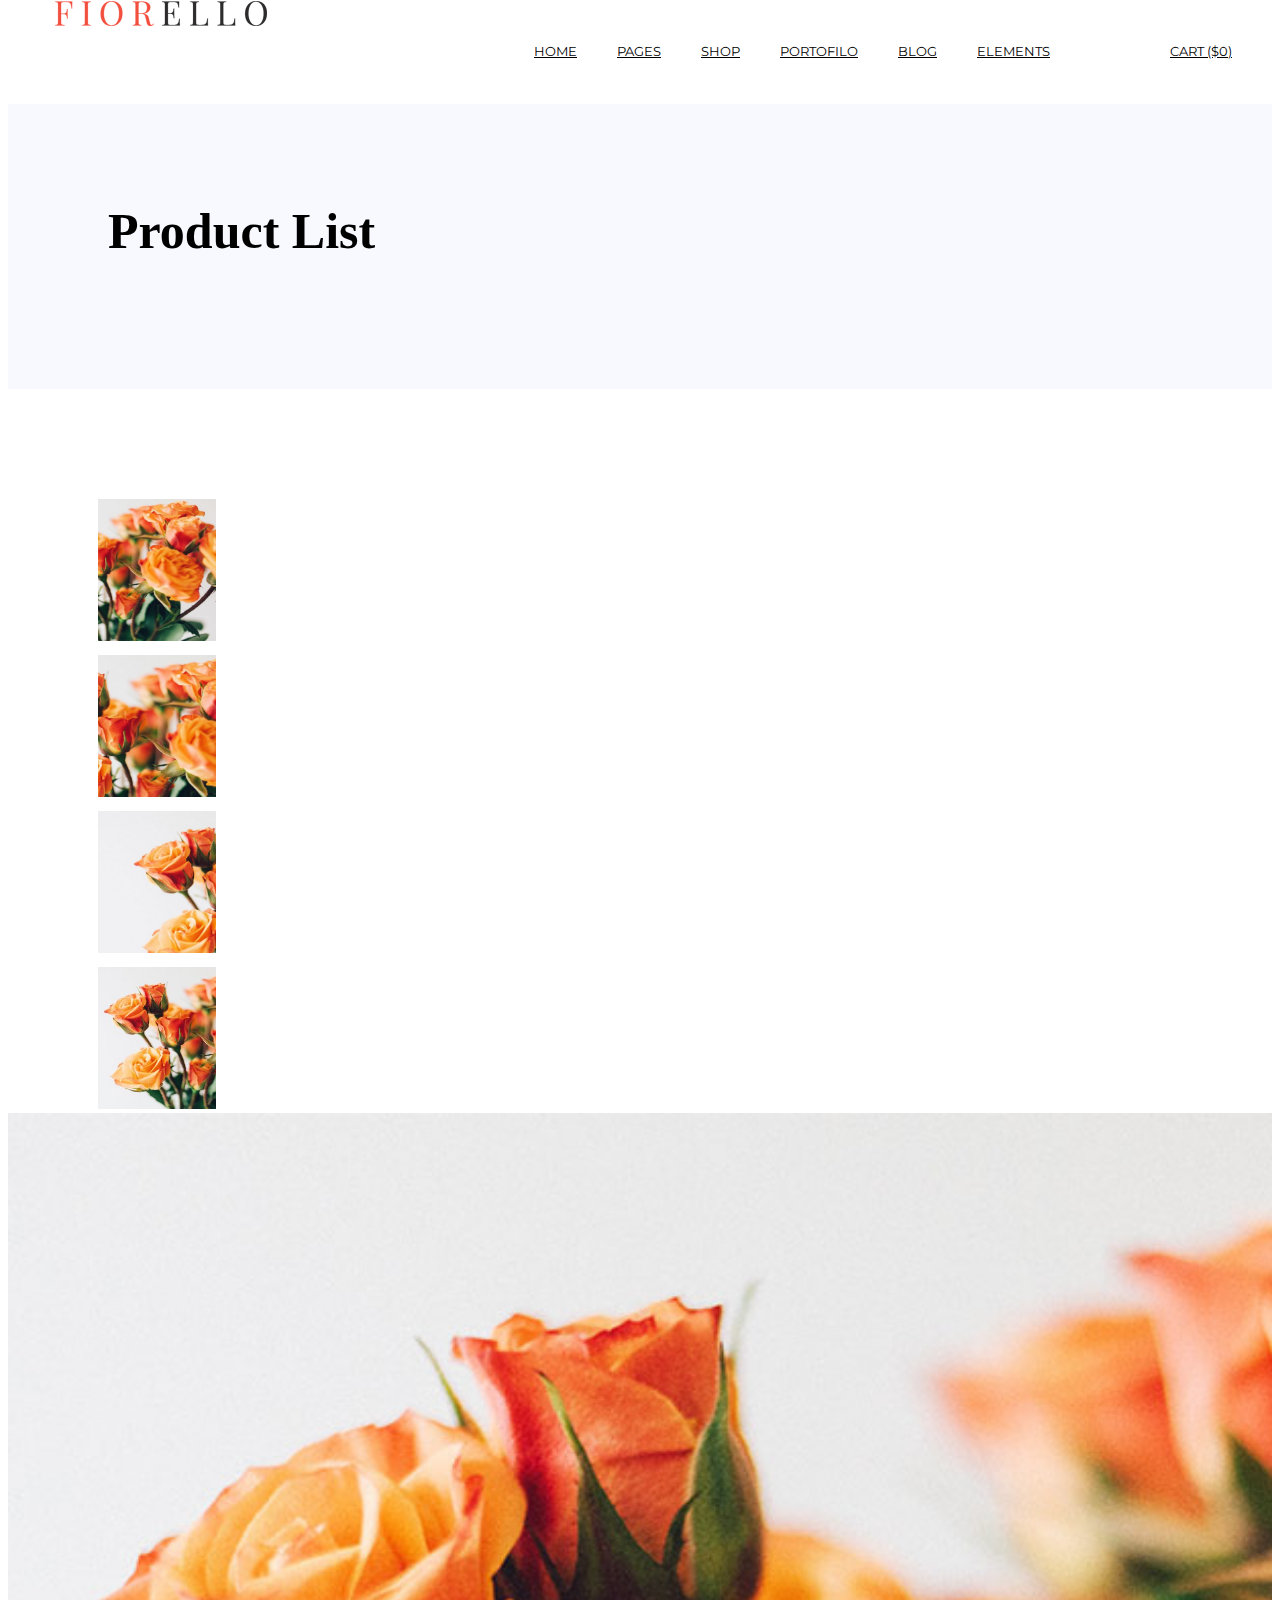
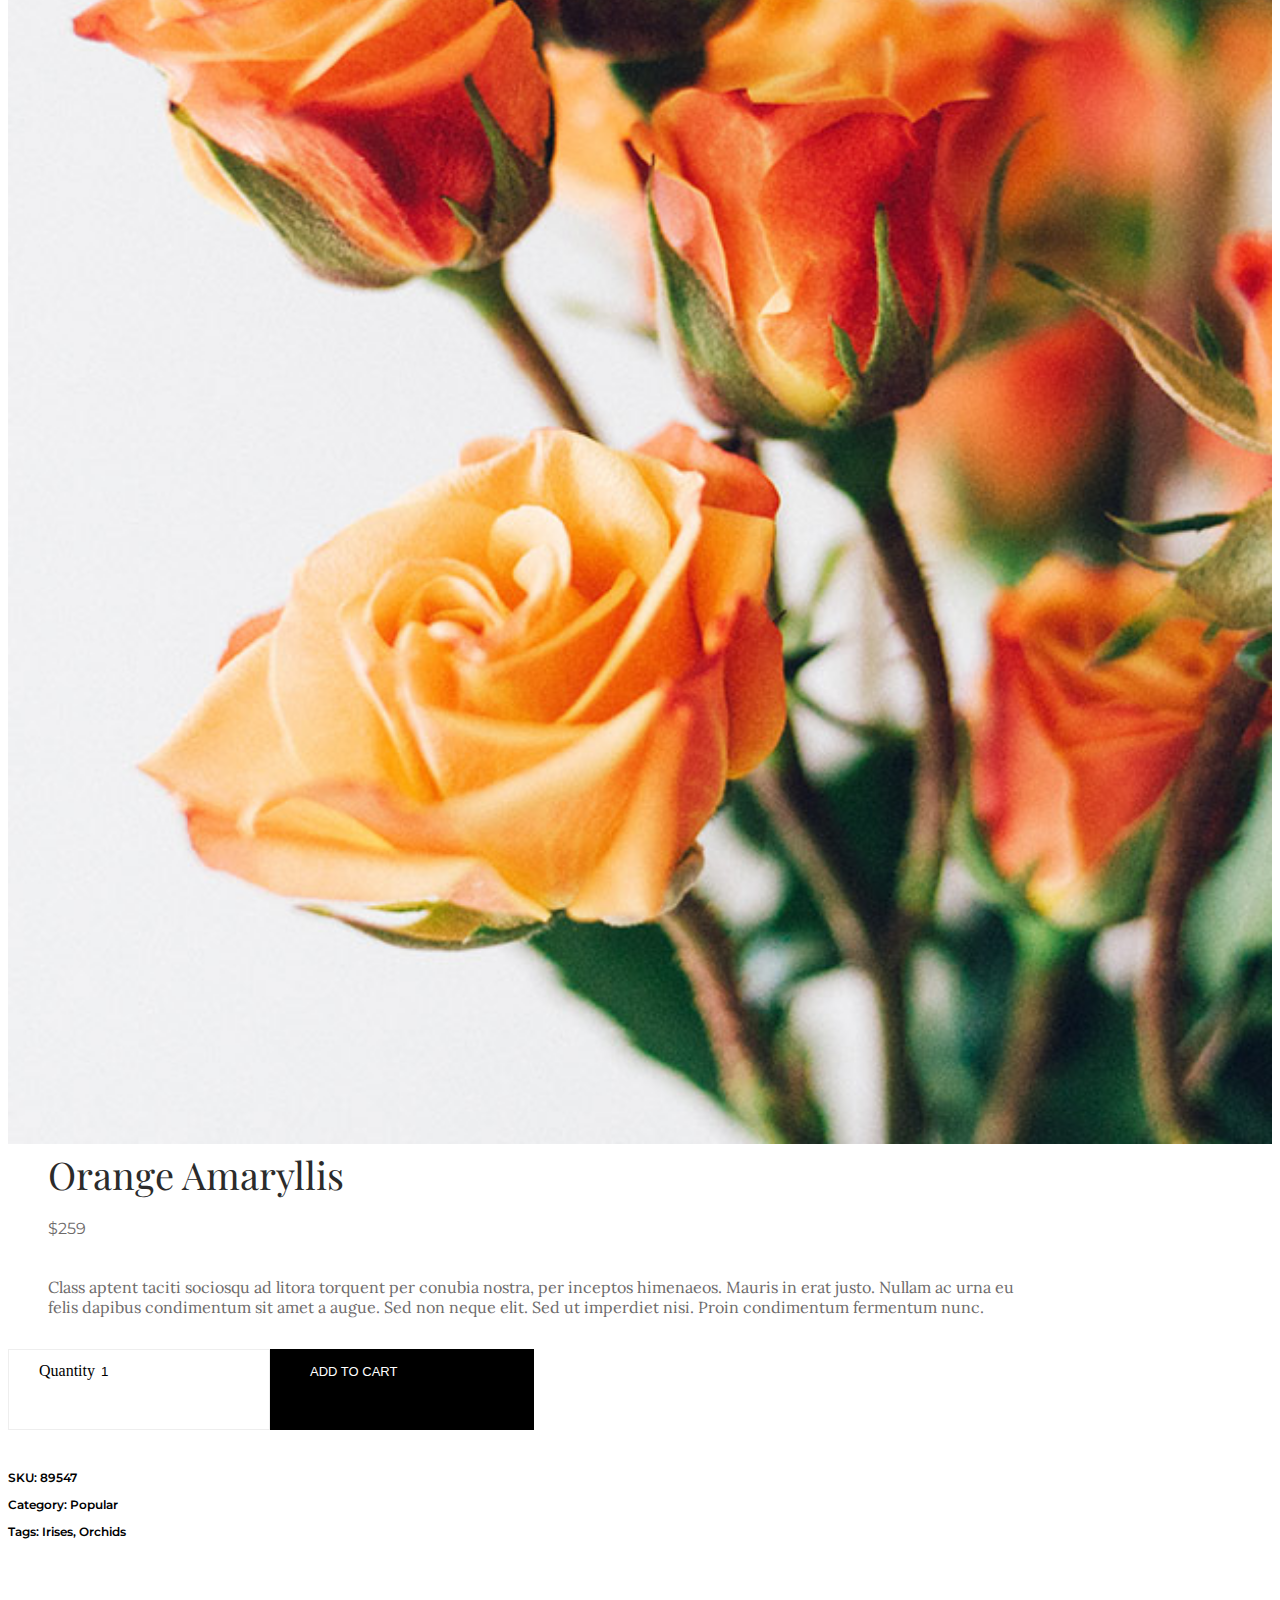
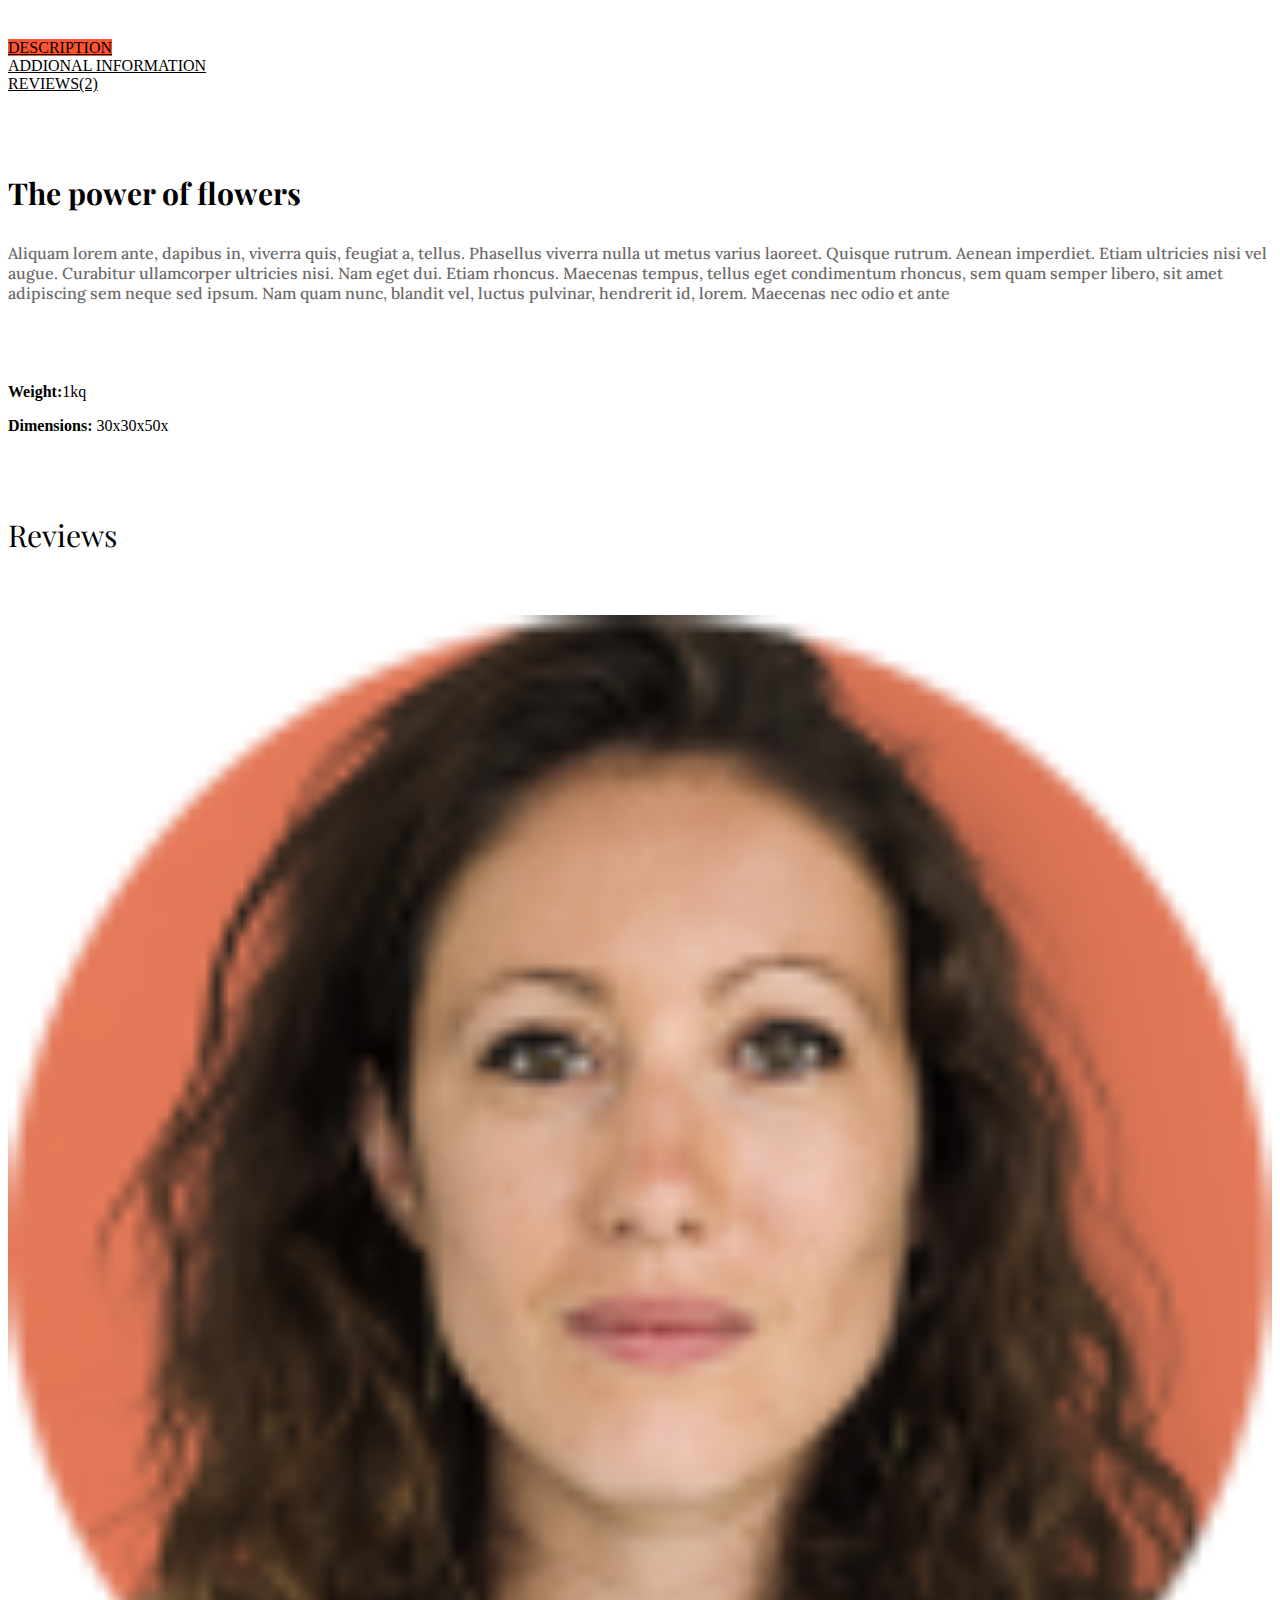
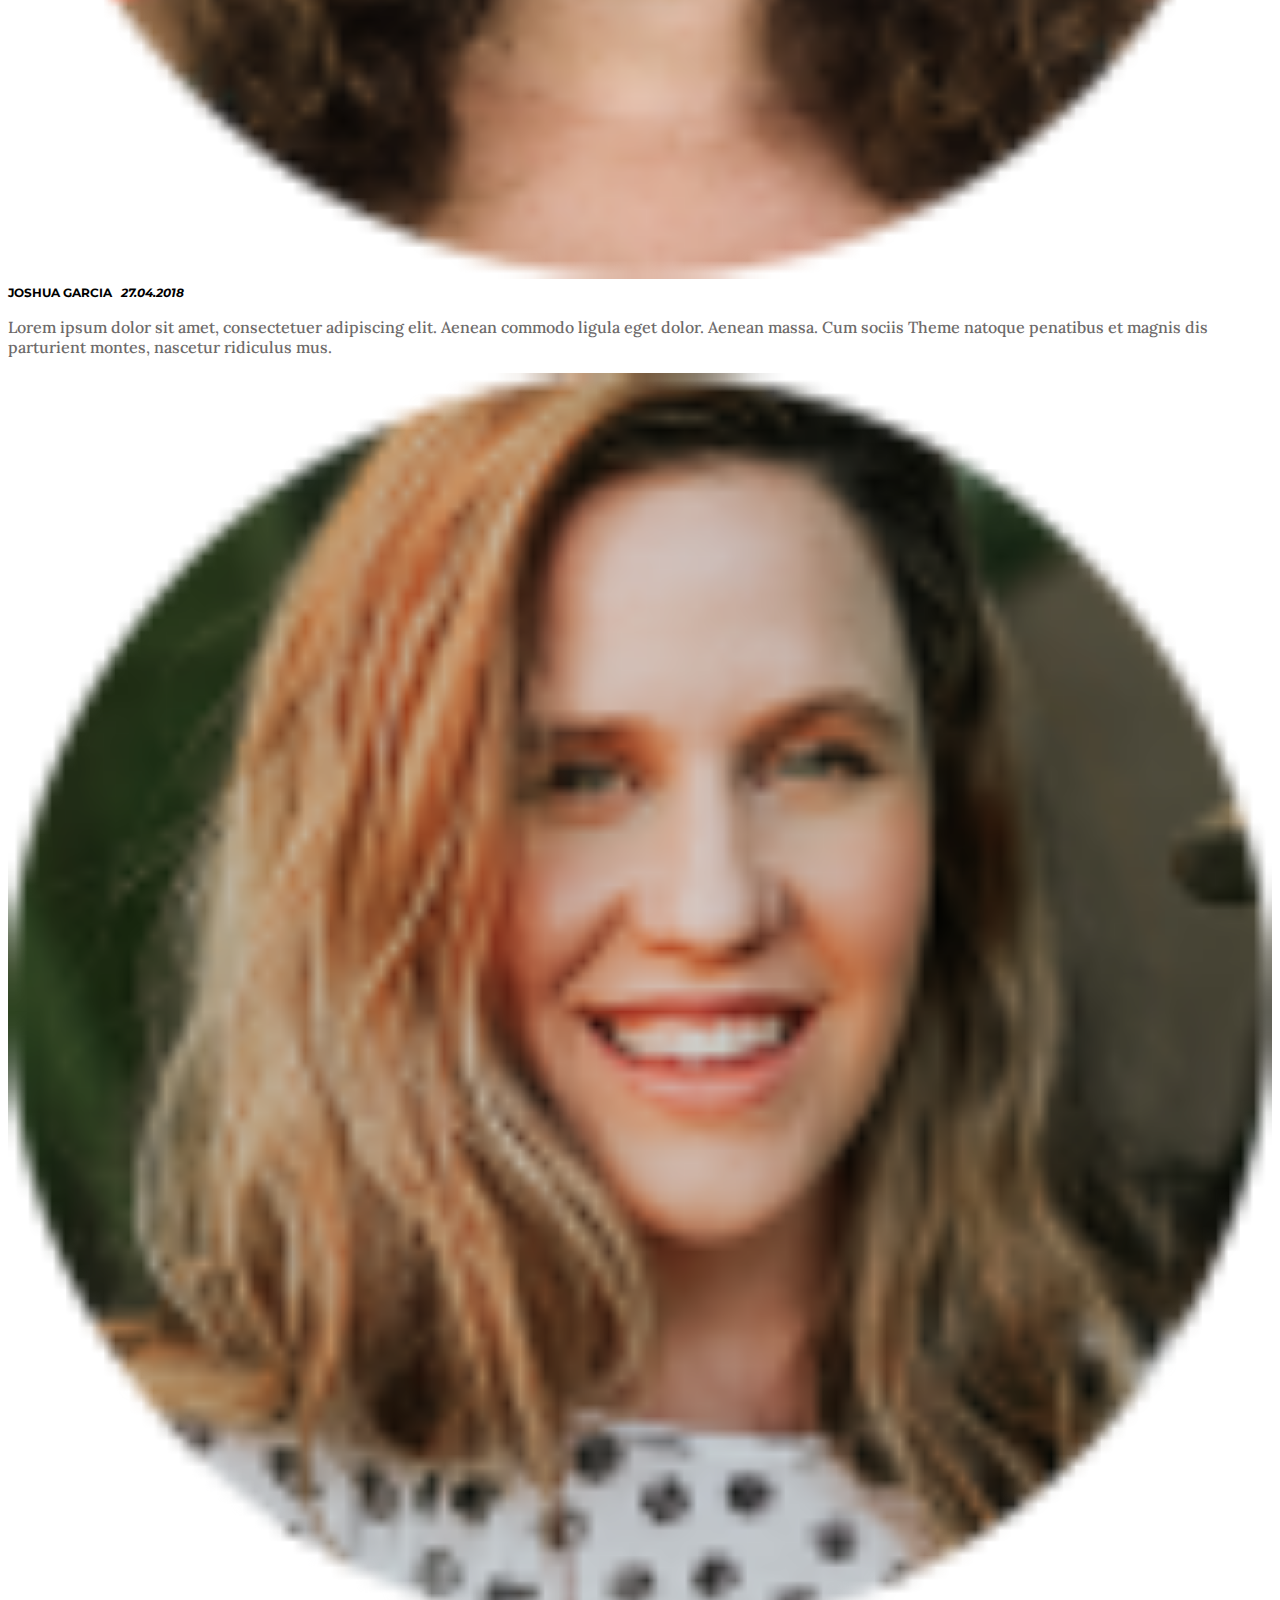
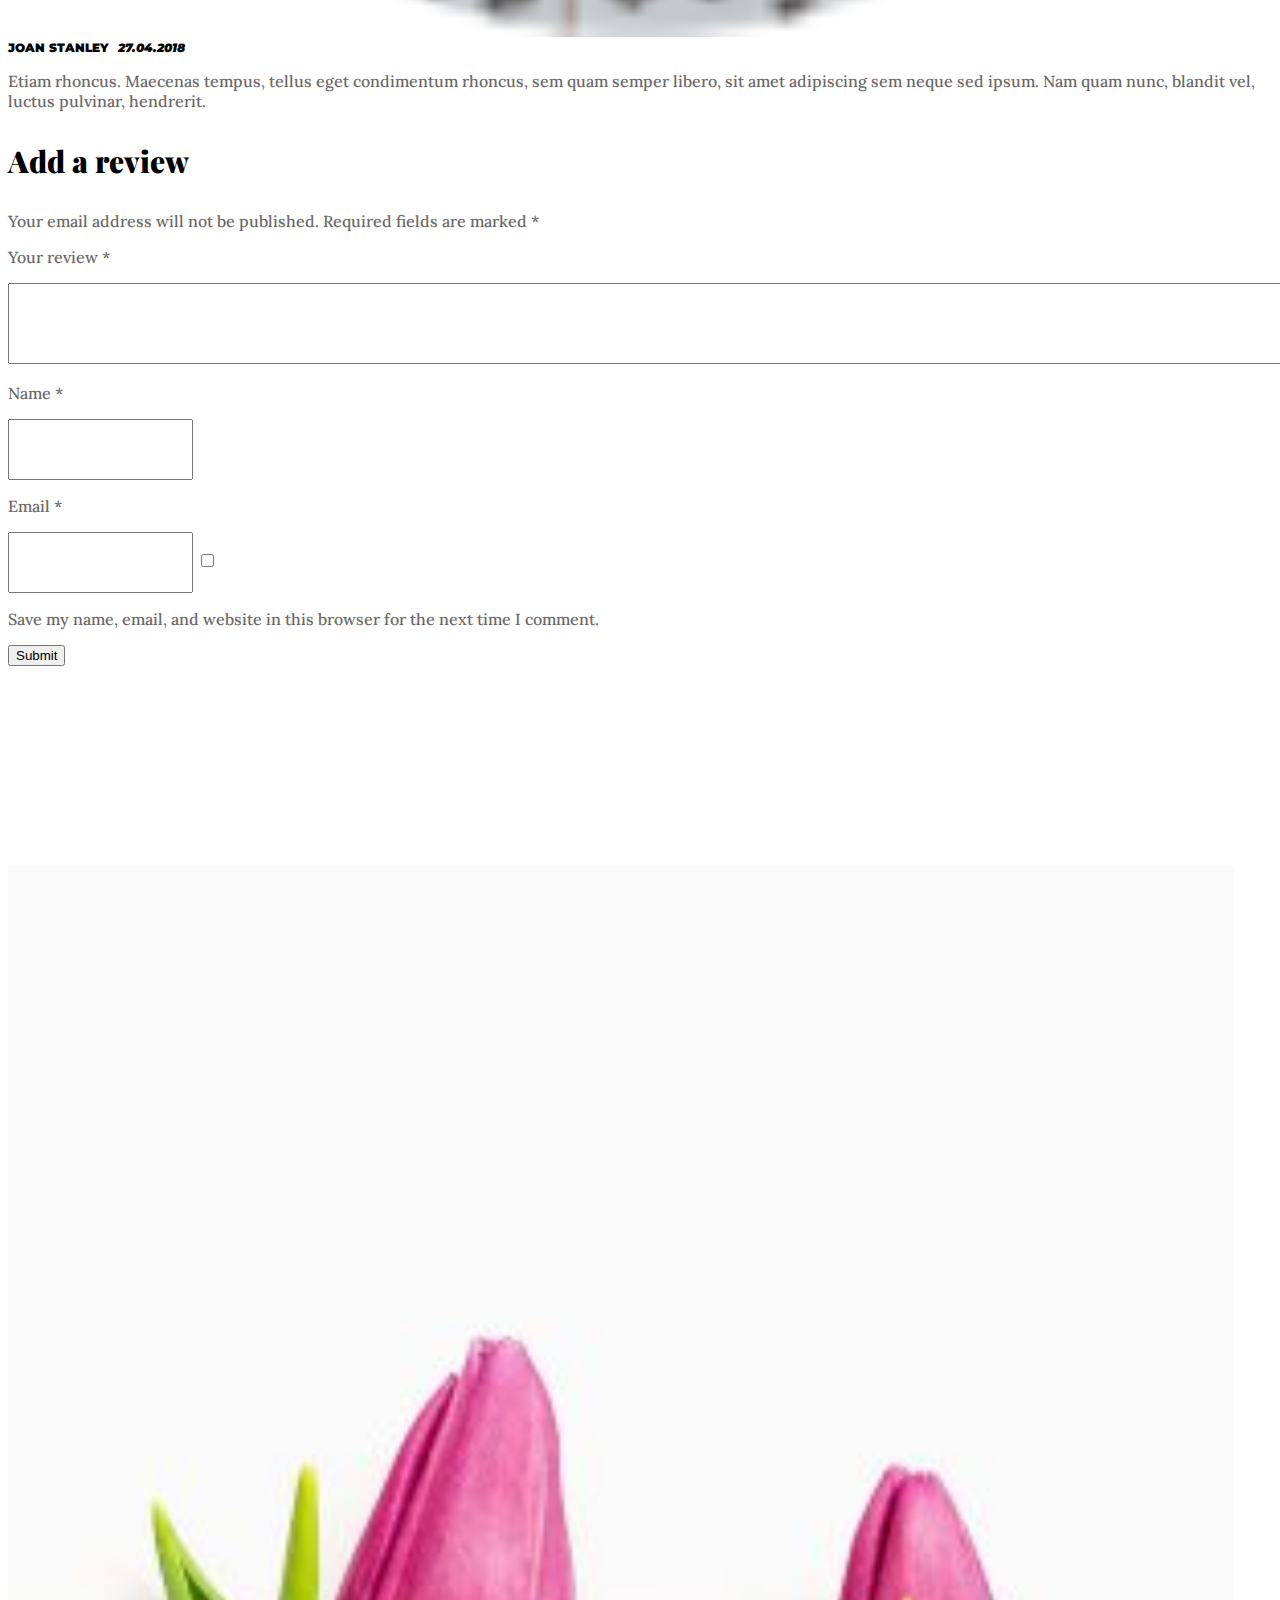
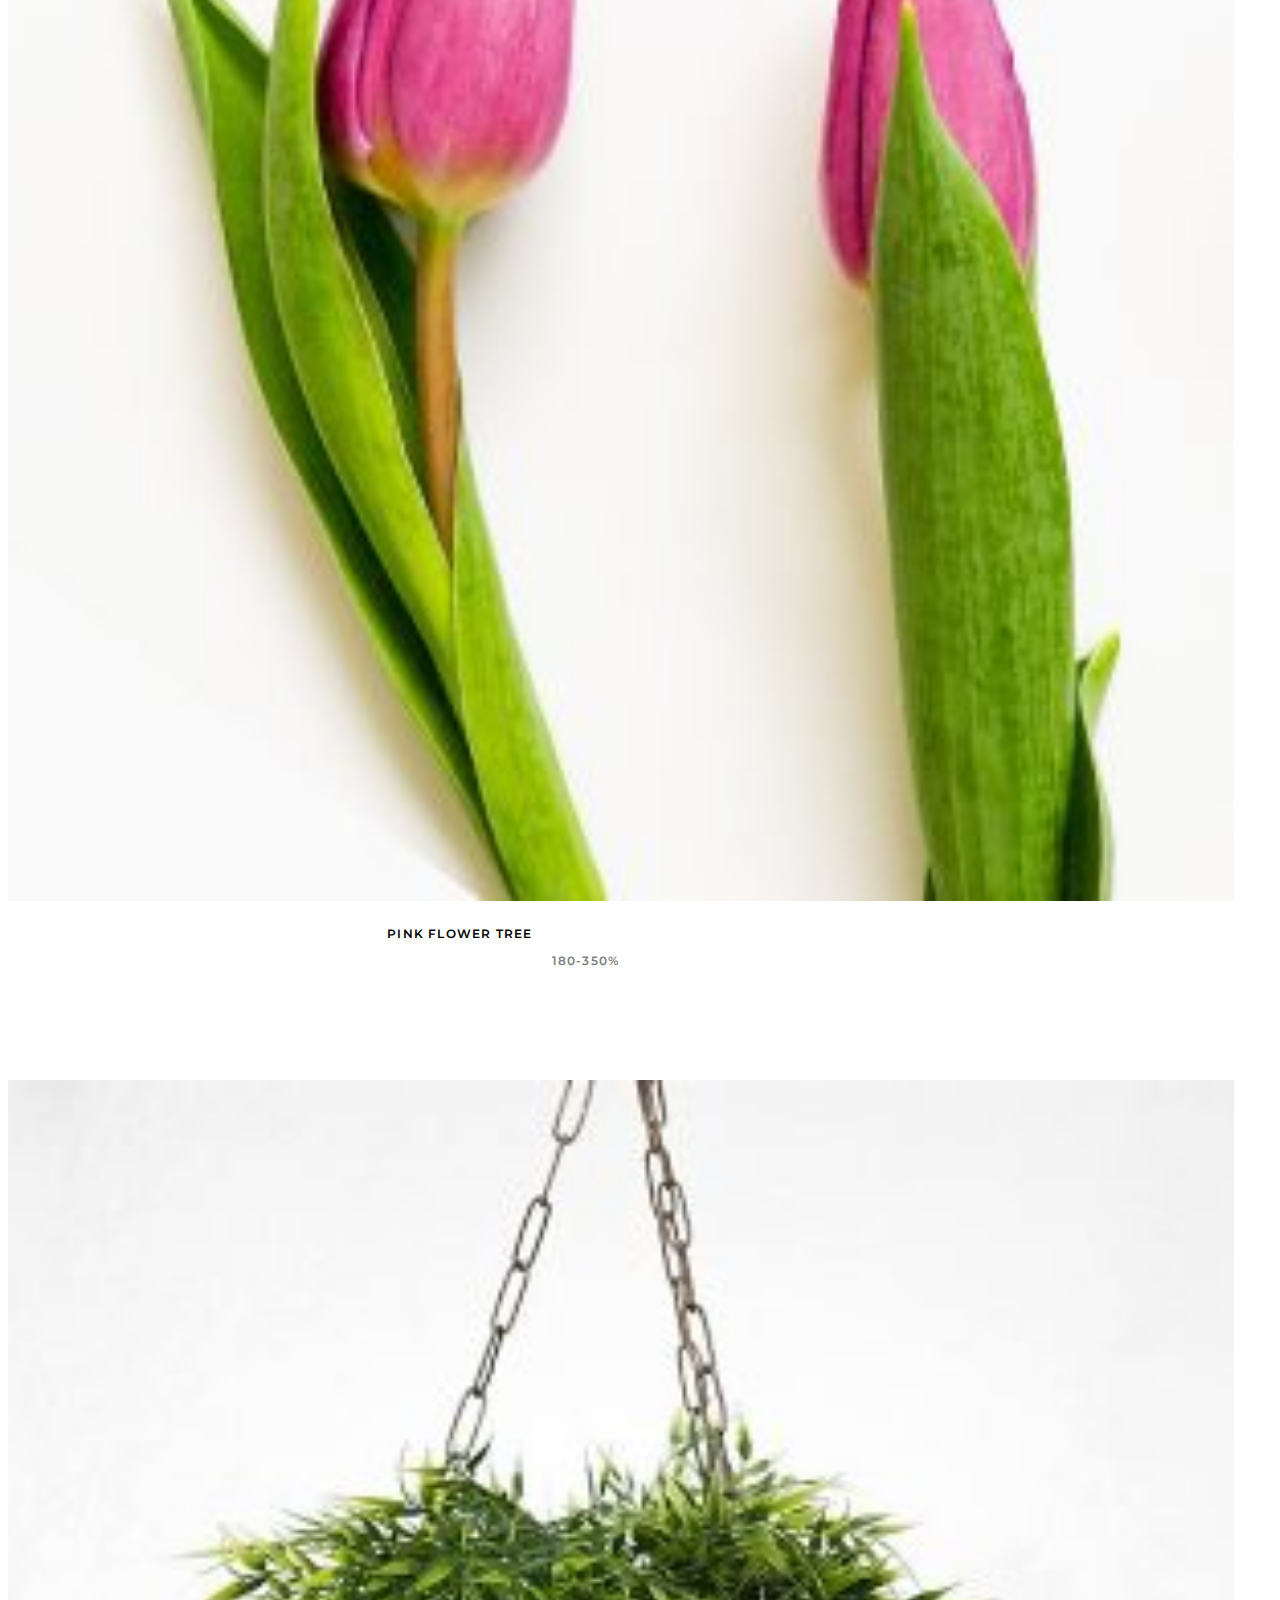
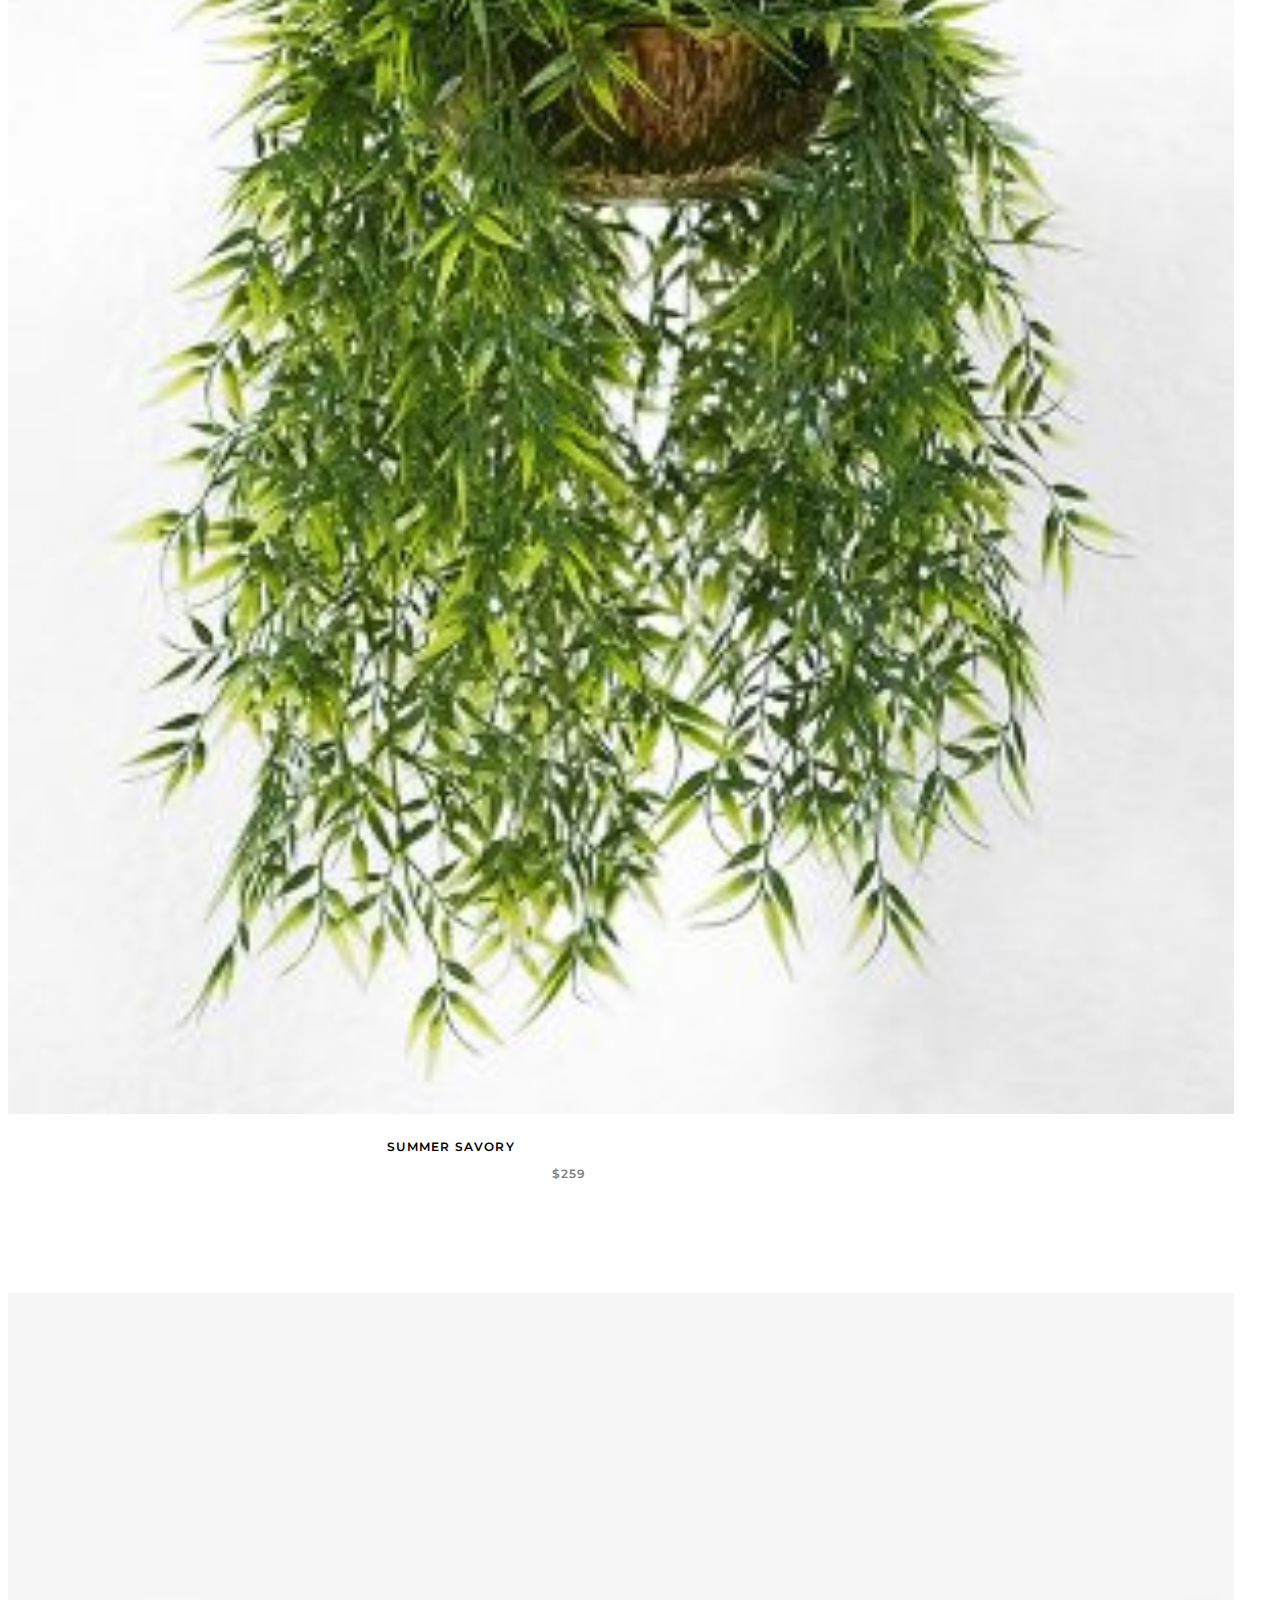
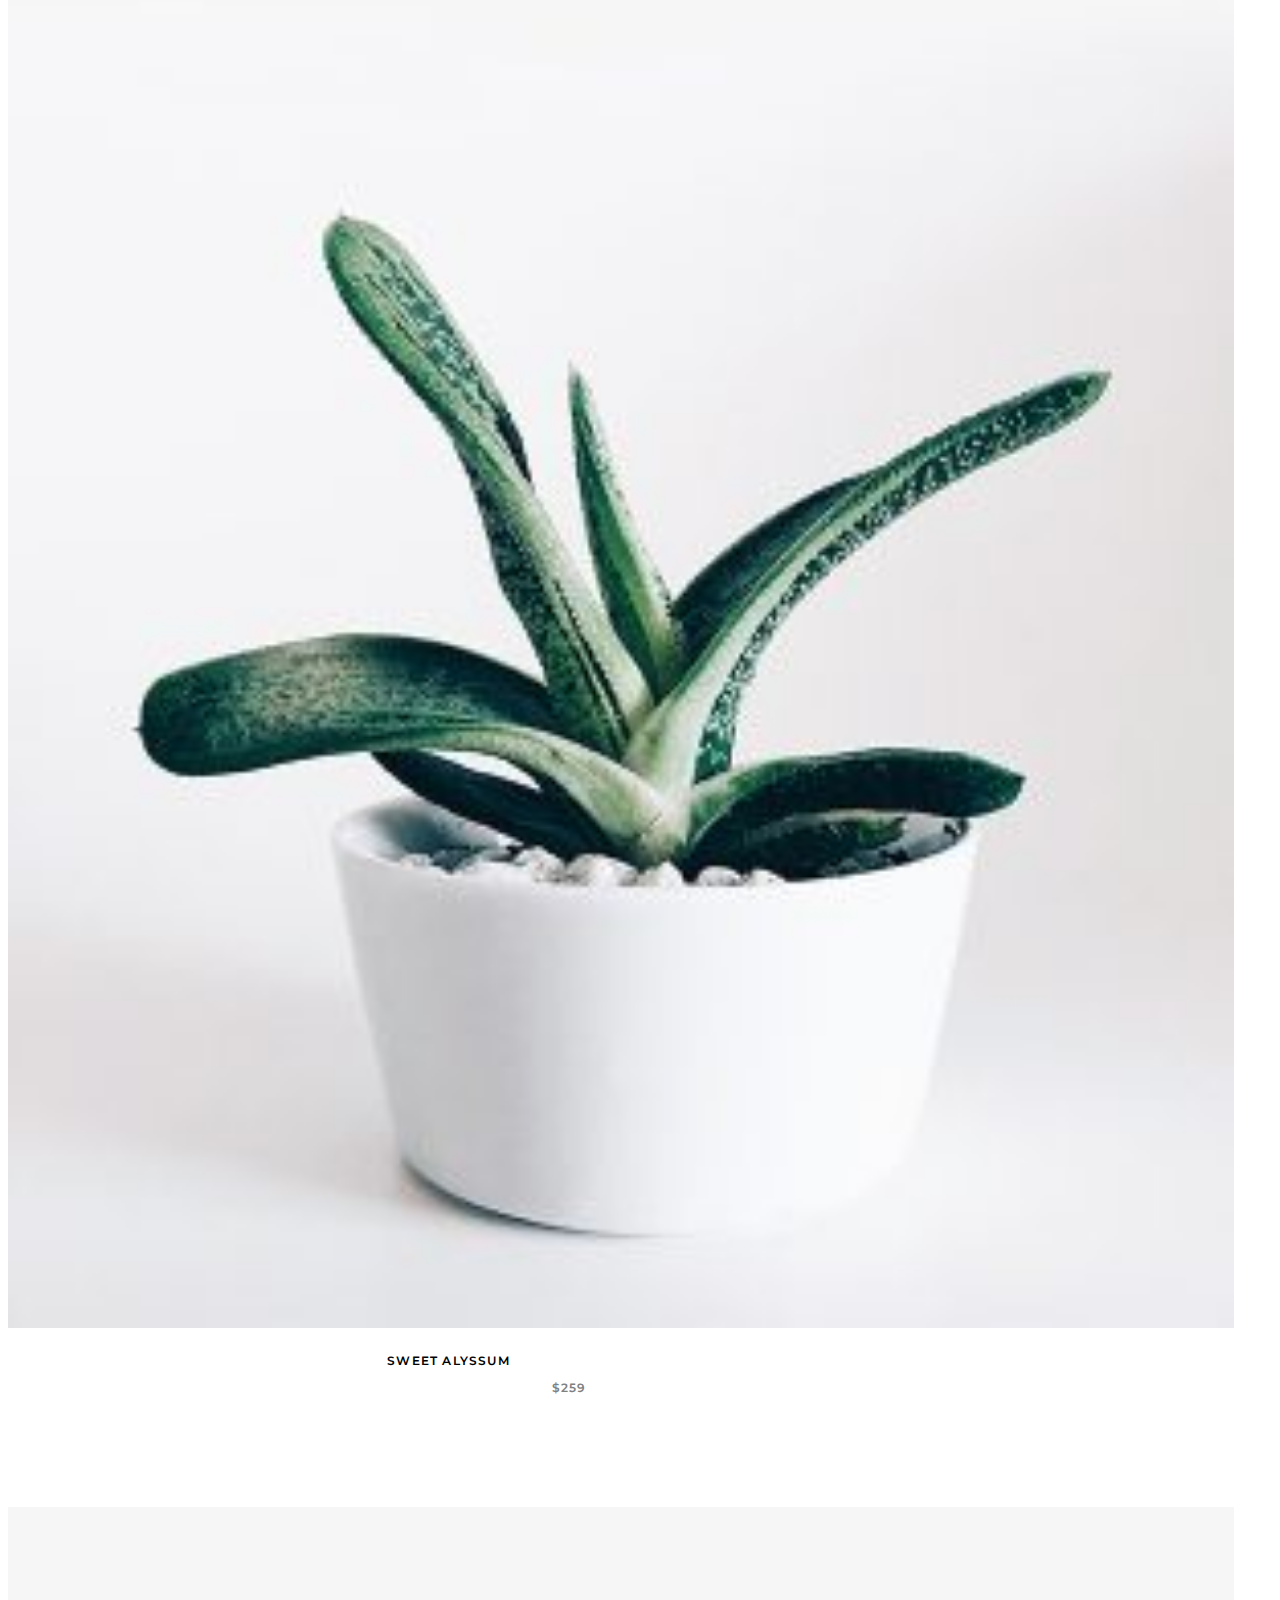
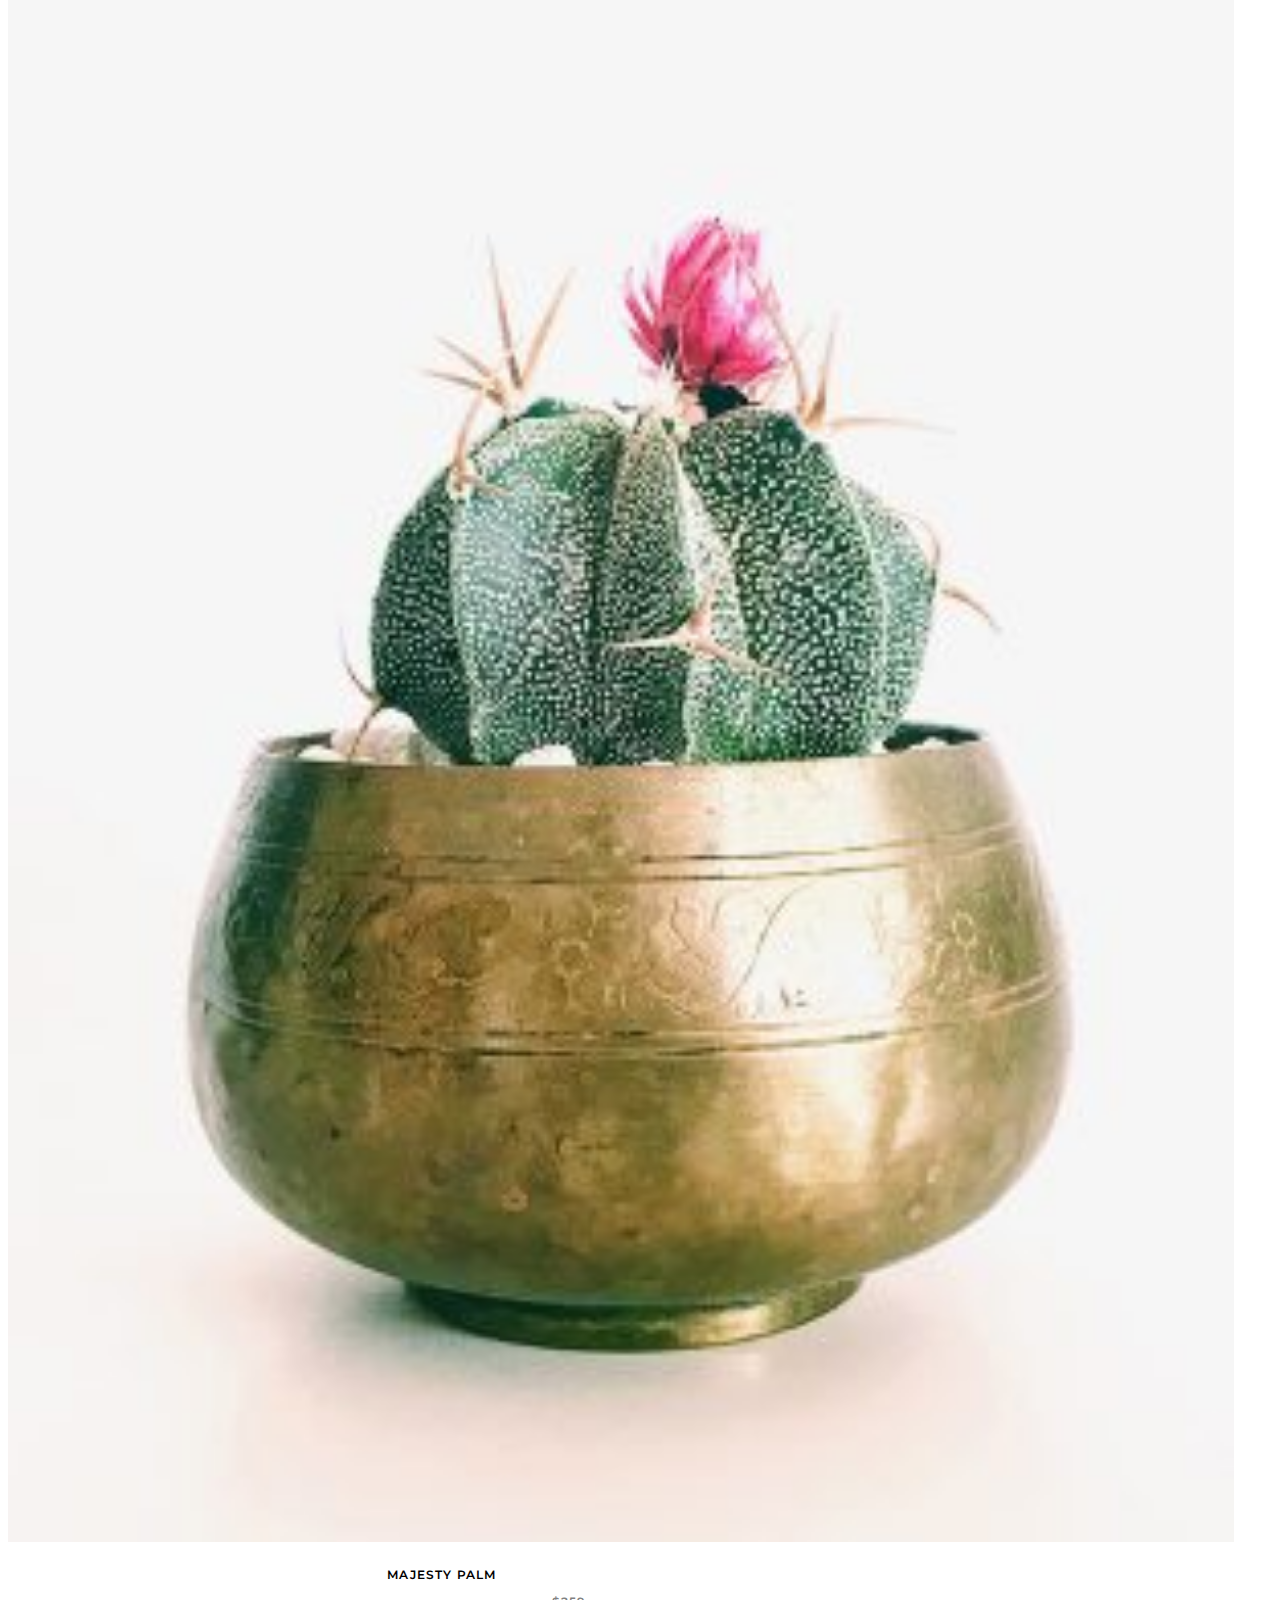
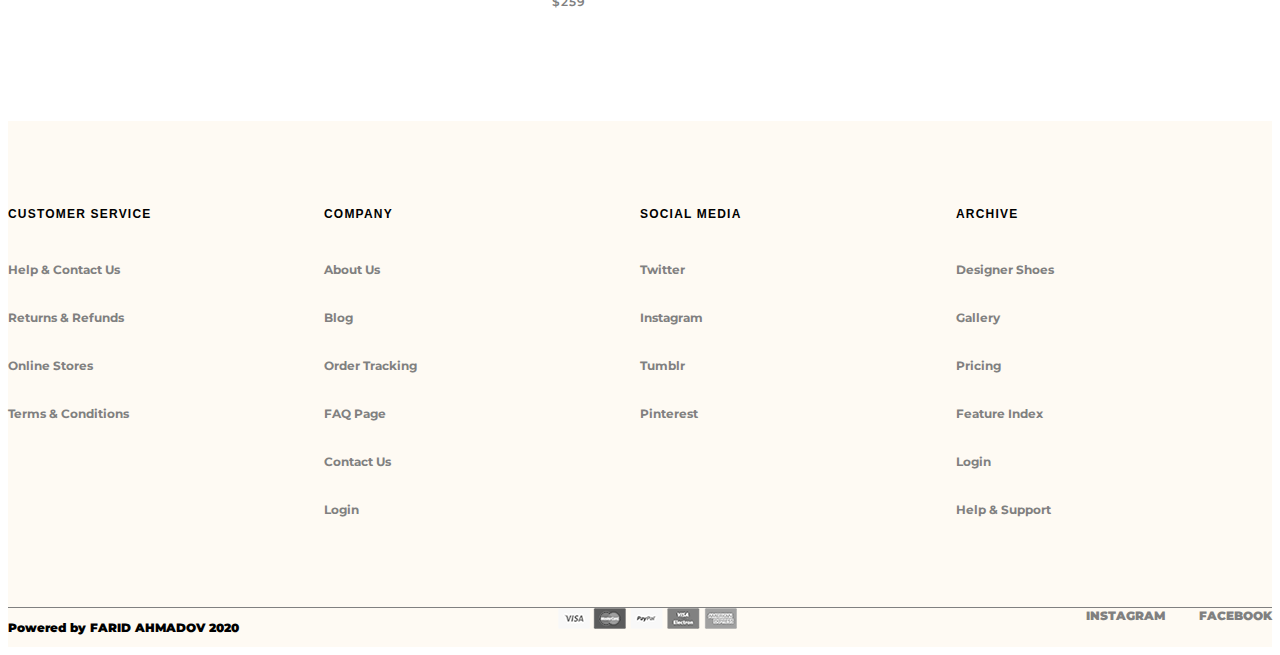
<file: frontend project/product-list.html>
<!DOCTYPE html>
<html lang="en">

<head>
    <meta charset="UTF-8">
    <meta name="viewport" content="width=device-width, initial-scale=1.0">
    <title>Product List</title>
    <link rel="stylesheet" href="https://use.fontawesome.com/releases/v5.13.1/css/all.css" integrity="sha384-xxzQGERXS00kBmZW/6qxqJPyxW3UR0BPsL4c8ILaIWXva5kFi7TxkIIaMiKtqV1Q" crossorigin="anonymous">
    <link rel="stylesheet" href="https://stackpath.bootstrapcdn.com/bootstrap/4.5.0/css/bootstrap.min.css" integrity="sha384-9aIt2nRpC12Uk9gS9baDl411NQApFmC26EwAOH8WgZl5MYYxFfc+NcPb1dKGj7Sk" crossorigin="anonymous">
    <link href="https://fonts.googleapis.com/css2?family=Lora&display=swap" rel="stylesheet">
    <link href="https://fonts.googleapis.com/css2?family=Playfair+Display&display=swap" rel="stylesheet">
    <link href="https://fonts.googleapis.com/css2?family=Montserrat:wght@300;400&display=swap" rel="stylesheet">
    <link rel="stylesheet" href="css/product-list.css">
</head>

<body>

    <header>
        <div class="container-fluid pt-5">
            <div class="row">
                <div class="iconimg col-3 d-flex justify-content-center">
                    <a href=""><img src="img/h2-logo-1.png" alt="">
                    </a>
                </div>

                <div class="menu col-9 d-flex justify-content-center">
                    <ul class="lists">
                        <li>
                            <a href="">HOME</a>
                            <ul>
                                <li><a href="">Main Home</a></li>
                                <li><a href="">Grid Home</a></li>
                                <li><a href="">Flower Shop</a></li>
                                <li><a href="">Animated Slide</a></li>
                                <li><a href="">Metro Showcase</a></li>
                                <li><a href="">Carusel Showcase</a></li>
                                <li><a href="">Landing</a></li>
                            </ul>
                        </li>
                        <li>
                            <a href="">PAGES</a>
                            <ul>
                                <li><a href="">About Us</a></li>
                                <li><a href="">FAQ Page</a></li>
                                <li><a href="">Contact Us</a></li>
                            </ul>
                        </li>
                        <li>
                            <a href="">SHOP</a>
                            <ul>
                                <li><a href="">Product Types</a><i class="fas fa-angle-right"></i>
                                    <ul>
                                        <li><a href="">Standard Product</a></li>
                                        <li><a href="">Grouped Product</a></li>
                                        <li><a href="">Variable Product</a></li>
                                        <li><a href="">Virtual Product</a></li>
                                        <li><a href="">External Product</a></li>
                                        <li><a href="">Downloadable Product</a></li>
                                        <li><a href="">On Sale Product</a></li>
                                        <li><a href="">Out Of Stock Product</a></li>
                                        <li><a href="">New Product</a></li>
                                    </ul>
                                </li>
                                <li><a href="">Shop Pages</a><i class="fas fa-angle-right"></i>
                                    <ul>
                                        <li><a href="">My Account</a></li>
                                        <li><a href="">Cart</a></li>
                                        <li><a href="">Checkout</a></li>
                                        <li><a href="">Orders</a></li>
                                        <li><a href="">Downloads</a></li>
                                    </ul>
                                </li>
                                <li><a href="">Shop Types</a><i class="fas fa-angle-right"></i>
                                    <ul>
                                        <li><a href="">Product List</a></li>
                                        <li><a href="">Without Sidebar</a></li>
                                        <li><a href="">With Category Filter</a></li>
                                        <li><a href="">With Ordering Filter</a></li>
                                        <li><a href="">Shop Carousel</a></li>
                                        <li><a href="">Product Categories</a></li>
                                        <li><a href="">Single Categories</a></li>
                                    </ul>
                                </li>
                                <li><a href="">Shop Layouts</a><i class="fas fa-angle-right"></i>
                                    <ul>
                                        <li><a href="">Two Columns Grid</a></li>
                                        <li><a href="">Three Columns Grid</a></li>
                                        <li><a href="">Four Columns Grid</a></li>
                                        <li><a href="">Four Columns Wide</a></li>
                                        <li><a href="">Five Columns Wide</a></li>
                                        <li><a href="">Six Columns Wide</a></li>
                                        <li>
                                            <a href=""></a>Custom Font</li>
                                    </ul>
                                </li>
                            </ul>
                        </li>
                        <li>
                            <a href="">PORTOFILO</a>
                            <ul>

                                <li> <a href="">Standard</a></li>
                                <li> <a href="">Gallery</a></li>
                                <li> <a href="">Masonry</a></li>
                                <li> <a href="">Portfolio Layouts</a>
                                    <i class="fas fa-angle-right"></i>
                                    <ul>
                                        <li><a href="">Two Columns</a></li>
                                        <li><a href="">Three Columns</a></li>
                                        <li><a href="">Four Columns</a></li>
                                        <li><a href="">Four Columns Wide</a></li>
                                        <li><a href="">Five Columns Wide</a></li>
                                    </ul>
                                </li>
                                <li> <a href="">Portfolio Single</a>
                                    <i class="fas fa-angle-right"></i>
                                    <ul>
                                        <li><a href="">Small Images</a></li>
                                        <li><a href="">Small Slider</a></li>
                                        <li><a href="">Big Images</a></li>
                                        <li><a href="">Big Slider</a></li>
                                        <li><a href="">Gallery</a></li>
                                    </ul>
                                </li>

                            </ul>
                        </li>
                        <li>
                            <a href="">BLOG</a>
                            <ul>
                                <li> <a href="">Masonry</a></li>
                                <li> <a href="">Standards</a></li>
                                <li> <a href="">Post Types</a>

                                    <i class="fas fa-angle-right"></i>
                                    <ul>
                                        <li>Standard</li>
                                        <li>Gallery</li>
                                        <li>Link</li>
                                        <li>Quote</li>
                                        <li>Audio</li>
                                        <li>Video</li>
                                    </ul>
                                </li>
                                <li>
                            </ul>
                            </li>
                            <li>
                                <a href="">ELEMENTS</a>
                                <ul>
                                    <li><a href="">Classic</a><i class="fas fa-angle-right"></i>
                                        <ul>
                                            <li><a href="">Accordions</a></li>
                                            <li><a href="">Tabs</a></li>
                                            <li><a href="">Buttons</a></li>
                                            <li><a href="">Video Button</a></li>
                                            <li><a href="">Contac Forum</a></li>
                                        </ul>
                                    </li>
                                    <li><a href="">Infographic</a><i class="fas fa-angle-right"></i>
                                        <ul>
                                            <li><a href="">Blog List</a></li>
                                            <li><a href="">Connters</a></li>
                                            <li><a href="">Count Down</a></li>
                                            <li><a href="">Google Maps</a></li>
                                            <li><a href="">Progress Bar</a></li>
                                            <li><a href="">Pie Carts</a></li>
                                        </ul>
                                    </li>
                                    <li><a href="">Interactive</a><i class="fas fa-angle-right"></i>
                                        <ul>
                                            <li><a href="">Image Gallery</a></li>
                                            <li><a href="">Testimonials</a></li>
                                            <li><a href="">Team</a></li>
                                            <li><a href="">Banner</a></li>
                                            <li><a href="">Shop List</a></li>
                                            <li><a href="">Portfolio List</a></li>
                                        </ul>
                                    </li>
                                    <li><a href="">Typography</a><i class="fas fa-angle-right"></i>
                                        <ul>
                                            <li><a href="">Heading</a></li>
                                            <li><a href="">Columns</a></li>
                                            <li><a href="">Section Title</a></li>
                                            <li><a href="">Blockqute</a></li>
                                            <li><a href="">Dropcaps</a></li>
                                            <li><a href="">Hightlights</a></li>
                                            <li><a href="">Seperators</a></li>
                                            <li>
                                                <a href=""></a>Custom Font</li>
                                        </ul>
                                    </li>
                                </ul>
                            </li>
                            <li>
                                <a href="https://www.google.az/"><i style="color: red;" class="fas fa-search"></i></a>
                            </li>
                            <li>
                                <a href="https://www.google.az/"><i class="fas fa-shopping-bag"></i></a>
                            </li>
                            <li>
                                <a href="">CART ($0)</a>
                            </li>

                    </ul>
                </div>
            </div>
        </div>
        </div>
    </header>

    <!-- header end -->


    <div class="titlename">
        <h1>Product List</h1>
    </div>


    <!-- PRODUCT-MAIN-SECTION START-->
    <section class="productmainsection">
        <div class="container-fluid">
            <div class="name">
                <div class="row">
                    <div class="classname col-6">
                        <div class="row">
                            <div class="col-4 minimg">
                                <div class="row">
                                    <div class="div col-6 col-lg-12">
                                        <img src="img/shop-2-gallery-2-300x400.jpg" alt="">
                                    </div>

                                    <div class="div col-6  col-lg-12">
                                        <img src="img/shop-2-gallery-3-300x400.jpg" alt="">
                                    </div>

                                    <div class="div col-6  col-lg-12">
                                        <img src="img/shop-2-gallery-4-300x400 (1).jpg" alt="">
                                    </div>

                                    <div class="div col-6  col-lg-12">
                                        <img src="img/shop-2-img-233x300.jpg" alt="">
                                    </div>
                                </div>
                            </div>

                            <div class="col-8">
                                <img src="img/shop-2-img.jpg" alt="">
                            </div>
                        </div>
                    </div>

                    <div class="classname col-6">
                        <div class="textsection">
                            <div class="amaryllis">
                                <p>Orange Amaryllis</p>
                            </div>
                            <div class="amaryllisprice">
                                <p>$259</p>
                            </div>
                            <div class="amaryllistext">
                                <p>Class aptent taciti sociosqu ad litora torquent per conubia nostra, per inceptos himenaeos. Mauris in erat justo. Nullam ac urna eu felis dapibus condimentum sit amet a augue. Sed non neque elit. Sed ut imperdiet nisi.
                                    Proin condimentum fermentum nunc.
                                </p>
                            </div>


                        </div>

                        <div class="payment-area pl-5 mt3">
                            <div class="button mt-5">
                                <div class="quantity">Quantity
                                    <input style="border: none; overflow: hidden; outline: none;" class="num" type="number" value="1" min="0" max="1000" step="1" />
                                </div>
                                <div class="add-cart">ADD TO CART</div>
                            </div>
                            <div class="detail">
                                <p>SKU: 89547</p>
                                <p>Category: Popular</p>
                                <p>Tags: Irises, Orchids</p>
                            </div>

                        </div>
                    </div>

                </div>
            </div>

        </div>
    </section>
    <!-- PRODUCT-MAIN-SECTION END -->

    <!-- TAB-MENU START -->
    <section class="tabmenu ">
        <div class="container">
            <div class="row">
            </div>
            <ul class="nav nav-pills mb-3" id="pills-tab" role="tablist">
                <li class="nav-item">
                    <a class="nav-link active" id="pills-home-tab" data-toggle="pill" href="#pills-home" role="tab" aria-controls="pills-home" aria-selected="true">DESCRIPTION</a>
                </li>
                <li class="nav-item">
                    <a class="nav-link" id="pills-profile-tab" data-toggle="pill" href="#pills-profile" role="tab" aria-controls="pills-profile" aria-selected="false">ADDIONAL INFORMATION</a>
                </li>
                <li class="nav-item">
                    <a class="nav-link" id="pills-contact-tab" data-toggle="pill" href="#pills-contact" role="tab" aria-controls="pills-contact" aria-selected="false">REVIEWS(2)</a>
                </li>
            </ul>
            <div class="tab-content" id="pills-tabContent">
                <div class="tab-pane fade show active" id="pills-home" role="tabpanel" aria-labelledby="pills-home-tab">
                    <div class="samedrops">
                        <h3 class="descriph3">The power of flowers</h3>
                        <p class="descripp">Aliquam lorem ante, dapibus in, viverra quis, feugiat a, tellus. Phasellus viverra nulla ut metus varius laoreet. Quisque rutrum. Aenean imperdiet. Etiam ultricies nisi vel augue. Curabitur ullamcorper ultricies nisi. Nam eget
                            dui. Etiam rhoncus. Maecenas tempus, tellus eget condimentum rhoncus, sem quam semper libero, sit amet adipiscing sem neque sed ipsum. Nam quam nunc, blandit vel, luctus pulvinar, hendrerit id, lorem. Maecenas nec odio et ante</p>
                    </div>

                </div>
                <div class="tab-pane fade" id="pills-profile" role="tabpanel" aria-labelledby="pills-profile-tab">

                    <div class="col-12 samedrops">

                        <p style="font-weight: bold;">Weight:<span style="font-weight: 400;">1kq</span></p>
                        <p style="font-weight: bold;">Dimensions: <span style="font-weight: 400;">30x30x50x</span> </p>
                    </div>



                </div>
                <div class="tab-pane fade" id="pills-contact" role="tabpanel" aria-labelledby="pills-contact-tab">
                    <div class="col-12 samedrops">
                        <p class="reviews">Reviews</p>
                    </div>
                    <div class="col-12 mb-4">
                        <div class="row">
                            <div class="col-1">
                                <img style="width: 100%;" src="img/user-img-1-100x100.png" alt="">
                            </div>
                            <div class="col-11">
                                <b class="revname d-inline">JOSHUA GARCIA<i style="padding-left: 9px;">27.04.2018</i><b>
                                        <p class="descripp">Lorem ipsum dolor sit amet, consectetuer adipiscing elit.
                                            Aenean commodo ligula eget dolor. Aenean massa. Cum sociis Theme natoque
                                            penatibus et magnis dis parturient montes, nascetur ridiculus mus.
                                        </p>
                            </div>
                        </div>
                    </div>


                    <div class="col-12">
                        <div class="row">
                            <div class="col-1">
                                <img style="width: 100%;" src="img/user-img-2-100x100.png" alt="">
                            </div>
                            <div class="col-11">
                                <b class="revname d-inline">JOAN STANLEY<i style="padding-left: 9px;">27.04.2018</i><b>
                                        <p class="descripp ">Etiam rhoncus. Maecenas tempus, tellus eget condimentum
                                            rhoncus, sem quam semper libero, sit amet adipiscing sem neque sed ipsum.
                                            Nam quam nunc, blandit vel, luctus pulvinar, hendrerit.
                                        </p>
                            </div>

                            <div class="col-12 mt-5">
                                <p class="descriph3">Add a review</p>
                                <p class="descripp">Your email address will not be published. Required fields are marked
                                    *</p>
                                <p class="descripp mb-0">Your review *</p>
                                <textarea name="" id="" cols="180" rows="5"></textarea>
                                <!-- <input  class="w-100 inputtxt" type="text" name="" id=""> -->
                                <p class="descripp pt-2 mb-0">Name *</p>
                                <input style="height: 55px;" class="w-100" type="text" name="" id="">
                                <p class="descripp pt-2 mb-0">Email *</p>
                                <input style="height: 55px;" class="w-100" type="text" name="" id="">
                                <input class="mt-2" type="checkbox" name="" id="">
                                <p class="descripp">Save my name, email, and website in this browser for the next time I
                                    comment.</p>
                                <button type="button" class="btn btn-success">Submit</button>


                            </div>

                        </div>
                    </div>
                </div>
            </div>
        </div>

    </section>
    <!-- TAB-MENU END -->

    <!-- PRO-LIST START -->
    <section class="Pro-List">
        <div class="container">
            <div class="row">
                <div class="col-3 prolist">
                    <img src="img/shop-4-img-300x400.jpg" alt="">
                    <p>PINK FLOWER TREE</p>
                    <p class="gray">180-350%</p>
                </div>
                <div class="col-3 prolist">
                    <img src="img/shop-8-img-300x400.jpg" alt="">
                    <p>SUMMER SAVORY</p>
                    <p class="gray">$259</p>
                </div>
                <div class="col-3 prolist">
                    <img src="img/shop-10-img-300x400.jpg" alt="">
                    <p>SWEET ALYSSUM</p>
                    <p class="gray">$259</p>
                </div>
                <div class="col-3 prolist">
                    <img src="img/shop-14-img-300x400.jpg" alt="">
                    <p>MAJESTY PALM</p>
                    <p class="gray">$259</p>
                </div>

            </div>
        </div>
    </section>
    <!-- PRO-LIST END -->

    <!-- footer start -->
    <footer>
        <div class="container footertop">
            <div class="footerlist">
                <h1>CUSTOMER SERVICE</h1>
                <h3>Help & Contact Us</h3>
                <h3>Returns & Refunds</h3>
                <h3>Online Stores</h3>
                <h3>Terms & Conditions</h3>
            </div>

            <div class="footerlist">
                <h1>COMPANY</h1>
                <h3>About Us</h3>
                <h3>Blog</h3>
                <h3>Order Tracking</h3>
                <h3>FAQ Page</h3>
                <h3>Contact Us</h3>
                <h3>Login</h3>
            </div>

            <div class="footerlist">
                <h1>SOCIAL MEDIA</h1>
                <h3>Twitter</h3>
                <h3>Instagram</h3>
                <h3>Tumblr</h3>
                <h3>Pinterest</h3>
            </div>

            <div class="footerlist">
                <h1>ARCHIVE</h1>
                <h3>Designer Shoes</h3>
                <h3>Gallery</h3>
                <h3>Pricing</h3>
                <h3>Feature Index</h3>
                <h3>Login</h3>
                <h3>Help & Support</h3>
            </div>

        </div>

        <div class="container footerbottom mt-4">
            <div class="Ceo">
                <p>Powered by <span>FARID AHMADOV</span> 2020</p>
            </div>
            <div>
                <img src="img/footer-bottom-1.png" alt="">
            </div>
            <div id="social">
                <span> <a href="">INSTAGRAM</a> </span>
                <span> <a href="">FACEBOOK</a> </span>
            </div>
        </div>
    </footer>
    <!-- footer end -->




    <script src="https://code.jquery.com/jquery-3.5.1.slim.min.js"
        integrity="sha384-DfXdz2htPH0lsSSs5nCTpuj/zy4C+OGpamoFVy38MVBnE+IbbVYUew+OrCXaRkfj"
        crossorigin="anonymous"></script>
    <script src="https://cdn.jsdelivr.net/npm/popper.js@1.16.0/dist/umd/popper.min.js"
        integrity="sha384-Q6E9RHvbIyZFJoft+2mJbHaEWldlvI9IOYy5n3zV9zzTtmI3UksdQRVvoxMfooAo"
        crossorigin="anonymous"></script>
    <script src="https://stackpath.bootstrapcdn.com/bootstrap/4.5.0/js/bootstrap.min.js"
        integrity="sha384-OgVRvuATP1z7JjHLkuOU7Xw704+h835Lr+6QL9UvYjZE3Ipu6Tp75j7Bh/kR0JKI"
        crossorigin="anonymous"></script>
    <script src="js/product-list.js"></script>

</body>


</html>
</file>
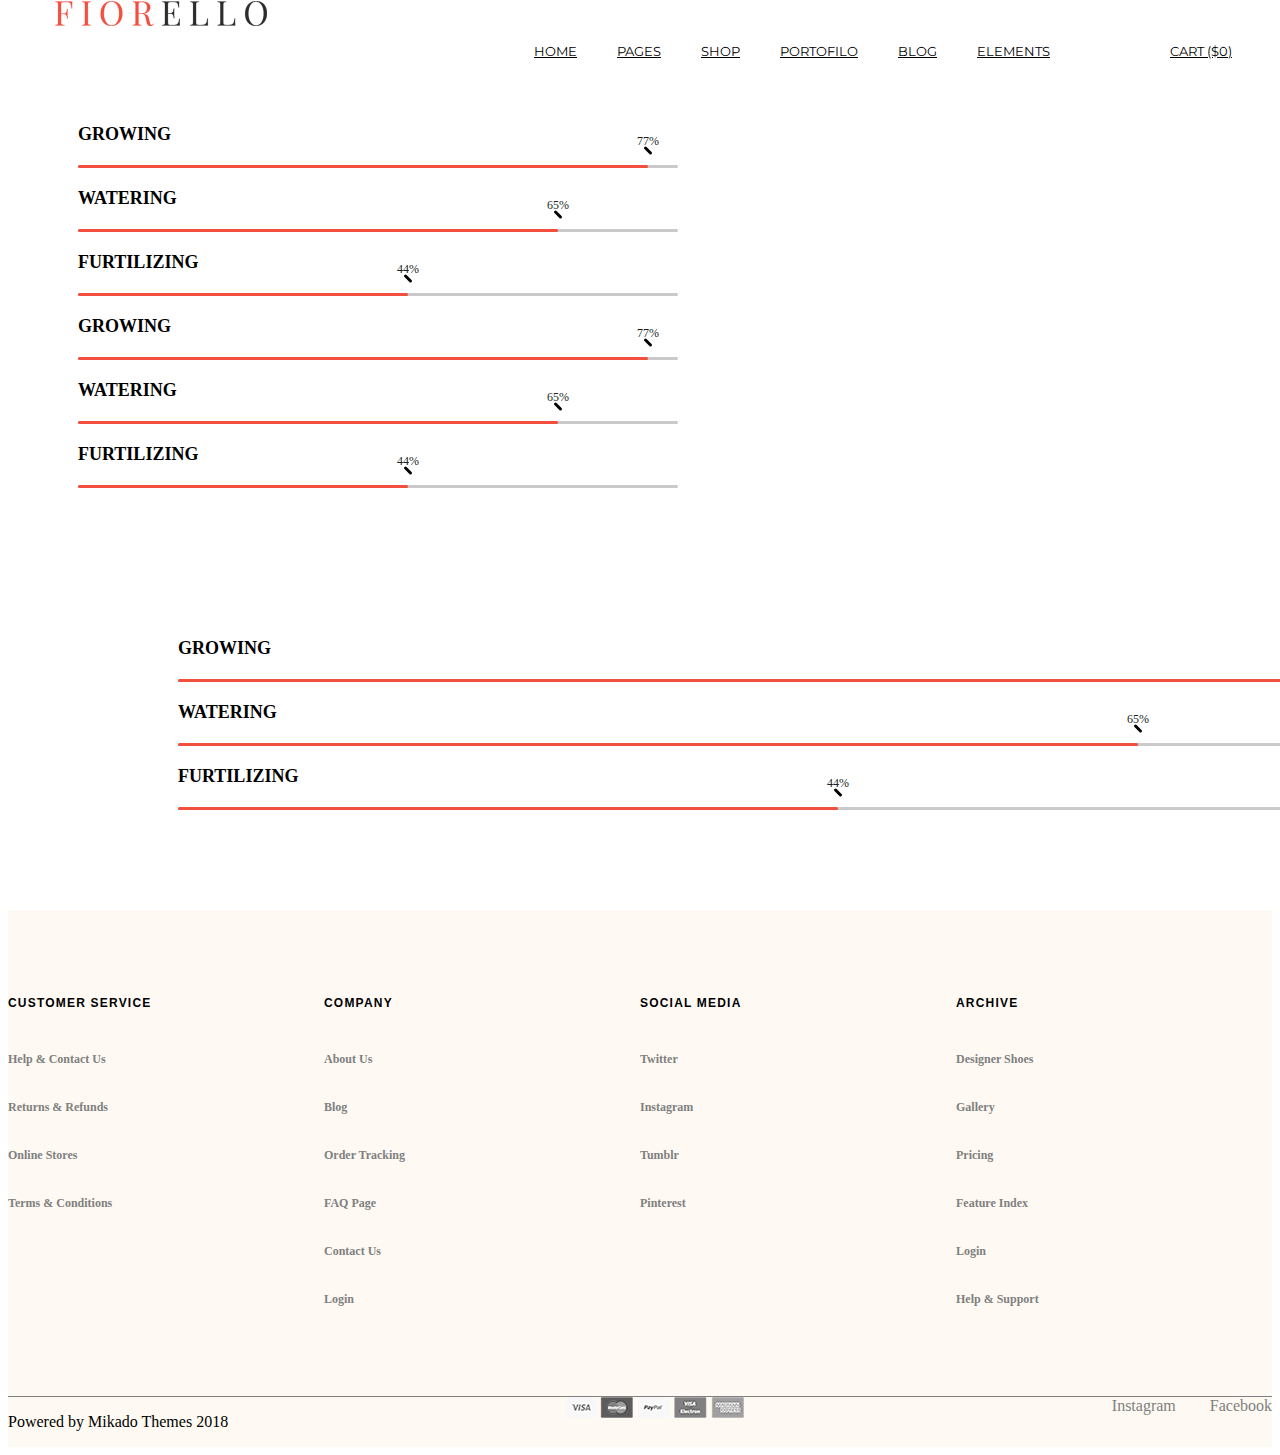
<file: frontend project/progress.html>
<!DOCTYPE html>
<html lang="en">

<head>
    <meta charset="UTF-8">
    <meta name="viewport" content="width=device-width, initial-scale=1.0">
    <title>Progress Bar</title>
    <link rel="icon" href="img/blog-feature-img-1.jpg">
    <link rel="stylesheet" href="https://use.fontawesome.com/releases/v5.13.1/css/all.css" integrity="sha384-xxzQGERXS00kBmZW/6qxqJPyxW3UR0BPsL4c8ILaIWXva5kFi7TxkIIaMiKtqV1Q" crossorigin="anonymous">
    <link rel="stylesheet" href="https://stackpath.bootstrapcdn.com/bootstrap/4.5.0/css/bootstrap.min.css" integrity="sha384-9aIt2nRpC12Uk9gS9baDl411NQApFmC26EwAOH8WgZl5MYYxFfc+NcPb1dKGj7Sk" crossorigin="anonymous">
    <link href="https://fonts.googleapis.com/css2?family=Montserrat:wght@300;400&display=swap" rel="stylesheet">
    <script src="https://cdnjs.cloudflare.com/ajax/libs/jquery/3.4.1/jquery.min.js"></script>
    <link rel="stylesheet" href="css/style.css">
    <link rel="stylesheet" href="css/shoplist.css">
    <link rel="stylesheet" href="css/progress.css">

</head>

<body>

    <!-- header start -->

    <header>
        <div class="container-fluid pt-5">
            <div class="row">
                <div class="iconimg col-3 d-flex justify-content-center">
                    <a href=""><img src="img/h2-logo-1.png" alt="">
                    </a>
                </div>

                <div class="menu col-9 d-flex justify-content-center">
                    <ul class="lists">
                        <li>
                            <a href="">HOME</a>
                            <ul>
                                <li><a href="">Main Home</a></li>
                                <li><a href="">Grid Home</a></li>
                                <li><a href="">Flower Shop</a></li>
                                <li><a href="">Animated Slide</a></li>
                                <li><a href="">Metro Showcase</a></li>
                                <li><a href="">Carusel Showcase</a></li>
                                <li><a href="">Landing</a></li>
                            </ul>
                        </li>
                        <li>
                            <a href="">PAGES</a>
                            <ul>
                                <li><a href="">About Us</a></li>
                                <li><a href="">FAQ Page</a></li>
                                <li><a href="">Contact Us</a></li>
                            </ul>
                        </li>
                        <li>
                            <a href="">SHOP</a>
                            <ul>
                                <li><a href="">Product Types</a><i class="fas fa-angle-right"></i>
                                    <ul>
                                        <li><a href="">Standard Product</a></li>
                                        <li><a href="">Grouped Product</a></li>
                                        <li><a href="">Variable Product</a></li>
                                        <li><a href="">Virtual Product</a></li>
                                        <li><a href="">External Product</a></li>
                                        <li><a href="">Downloadable Product</a></li>
                                        <li><a href="">On Sale Product</a></li>
                                        <li><a href="">Out Of Stock Product</a></li>
                                        <li><a href="">New Product</a></li>
                                    </ul>
                                </li>
                                <li><a href="">Shop Pages</a><i class="fas fa-angle-right"></i>
                                    <ul>
                                        <li><a href="">My Account</a></li>
                                        <li><a href="">Cart</a></li>
                                        <li><a href="">Checkout</a></li>
                                        <li><a href="">Orders</a></li>
                                        <li><a href="">Downloads</a></li>
                                    </ul>
                                </li>
                                <li><a href="">Shop Types</a><i class="fas fa-angle-right"></i>
                                    <ul>
                                        <li><a href="">Product List</a></li>
                                        <li><a href="">Without Sidebar</a></li>
                                        <li><a href="">With Category Filter</a></li>
                                        <li><a href="">With Ordering Filter</a></li>
                                        <li><a href="">Shop Carousel</a></li>
                                        <li><a href="">Product Categories</a></li>
                                        <li><a href="">Single Categories</a></li>
                                    </ul>
                                </li>
                                <li><a href="">Shop Layouts</a><i class="fas fa-angle-right"></i>
                                    <ul>
                                        <li><a href="">Two Columns Grid</a></li>
                                        <li><a href="">Three Columns Grid</a></li>
                                        <li><a href="">Four Columns Grid</a></li>
                                        <li><a href="">Four Columns Wide</a></li>
                                        <li><a href="">Five Columns Wide</a></li>
                                        <li><a href="">Six Columns Wide</a></li>
                                        <li>
                                            <a href=""></a>Custom Font</li>
                                    </ul>
                                </li>
                            </ul>
                        </li>
                        <li>
                            <a href="">PORTOFILO</a>
                            <ul>

                                <li> <a href="">Standard</a></li>
                                <li> <a href="">Gallery</a></li>
                                <li> <a href="">Masonry</a></li>
                                <li> <a href="">Portfolio Layouts</a>
                                    <i class="fas fa-angle-right"></i>
                                    <ul>
                                        <li><a href="">Two Columns</a></li>
                                        <li><a href="">Three Columns</a></li>
                                        <li><a href="">Four Columns</a></li>
                                        <li><a href="">Four Columns Wide</a></li>
                                        <li><a href="">Five Columns Wide</a></li>
                                    </ul>
                                </li>
                                <li> <a href="">Portfolio Single</a>
                                    <i class="fas fa-angle-right"></i>
                                    <ul>
                                        <li><a href="">Small Images</a></li>
                                        <li><a href="">Small Slider</a></li>
                                        <li><a href="">Big Images</a></li>
                                        <li><a href="">Big Slider</a></li>
                                        <li><a href="">Gallery</a></li>
                                    </ul>
                                </li>

                            </ul>
                        </li>
                        <li>
                            <a href="">BLOG</a>
                            <ul>
                                <li> <a href="">Masonry</a></li>
                                <li> <a href="">Standards</a></li>
                                <li> <a href="">Post Types</a>

                                    <i class="fas fa-angle-right"></i>
                                    <ul>
                                        <li>Standard</li>
                                        <li>Gallery</li>
                                        <li>Link</li>
                                        <li>Quote</li>
                                        <li>Audio</li>
                                        <li>Video</li>
                                    </ul>
                                </li>
                                <li>
                            </ul>
                            </li>
                            <li>
                                <a href="">ELEMENTS</a>
                                <ul>
                                    <li><a href="">Classic</a><i class="fas fa-angle-right"></i>
                                        <ul>
                                            <li><a href="">Accordions</a></li>
                                            <li><a href="">Tabs</a></li>
                                            <li><a href="">Buttons</a></li>
                                            <li><a href="">Video Button</a></li>
                                            <li><a href="">Contac Forum</a></li>
                                        </ul>
                                    </li>
                                    <li><a href="">Infographic</a><i class="fas fa-angle-right"></i>
                                        <ul>
                                            <li><a href="">Blog List</a></li>
                                            <li><a href="">Connters</a></li>
                                            <li><a href="">Count Down</a></li>
                                            <li><a href="">Google Maps</a></li>
                                            <li><a href="">Progress Bar</a></li>
                                            <li><a href="">Pie Carts</a></li>
                                        </ul>
                                    </li>
                                    <li><a href="">Interactive</a><i class="fas fa-angle-right"></i>
                                        <ul>
                                            <li><a href="">Image Gallery</a></li>
                                            <li><a href="">Testimonials</a></li>
                                            <li><a href="">Team</a></li>
                                            <li><a href="">Banner</a></li>
                                            <li><a href="">Shop List</a></li>
                                            <li><a href="">Portfolio List</a></li>
                                        </ul>
                                    </li>
                                    <li><a href="">Typography</a><i class="fas fa-angle-right"></i>
                                        <ul>
                                            <li><a href="">Heading</a></li>
                                            <li><a href="">Columns</a></li>
                                            <li><a href="">Section Title</a></li>
                                            <li><a href="">Blockqute</a></li>
                                            <li><a href="">Dropcaps</a></li>
                                            <li><a href="">Hightlights</a></li>
                                            <li><a href="">Seperators</a></li>
                                            <li>
                                                <a href=""></a>Custom Font</li>
                                        </ul>
                                    </li>
                                </ul>
                            </li>
                            <li>
                                <a href="https://www.google.az/"><i style="color: red;" class="fas fa-search"></i></a>
                            </li>
                            <li>
                                <a href="https://www.google.az/"><i class="fas fa-shopping-bag"></i></a>
                            </li>
                            <li>
                                <a href="">CART ($0)</a>
                            </li>

                    </ul>
                </div>
            </div>
        </div>
        </div>
    </header>

    <!-- header end -->

    <!-- section start -->
    <section>
        <div class="container-fluid">
            <div class="row">
                <div class="col-6">
                    <div class="prog">
                        <div class="skills">
                            <div class="skill">
                                <div class="skill-name">GROWING</div>
                                <div class="skill-bar">
                                    <div class="skill-per" per="95"></div>
                                </div>
                            </div>

                            <div class="skill">
                                <div class="skill-name">Watering</div>
                                <div class="skill-bar">
                                    <div class="skill-per" per="80"></div>
                                </div>
                            </div>

                            <div class="skill">
                                <div class="skill-name">Furtilizing</div>
                                <div class="skill-bar">
                                    <div class="skill-per" per="55"></div>
                                </div>
                            </div>
                        </div>
                    </div>
                </div>
                <div class="col-6">
                    <div class="prog">
                        <div class="skills">
                            <div class="skill">
                                <div class="skill-name">GROWING</div>
                                <div class="skill-bar">
                                    <div class="skill-per" per="95"></div>
                                </div>
                            </div>

                            <div class="skill">
                                <div class="skill-name">Watering</div>
                                <div class="skill-bar">
                                    <div class="skill-per" per="80"></div>
                                </div>
                            </div>

                            <div class="skill">
                                <div class="skill-name">Furtilizing</div>
                                <div class="skill-bar">
                                    <div class="skill-per" per="55"></div>
                                </div>
                            </div>
                        </div>
                    </div>
                </div>
            </div>

            <div class="row">
                <div class="col 12">
                    <div class="prog">
                        <div class="skills skillsbig">
                            <div class="skill">
                                <div class="skill-name">GROWING</div>
                                <div class="skill-bar">
                                    <div class="skill-per" per="95"></div>
                                </div>
                            </div>

                            <div class="skill">
                                <div class="skill-name">Watering</div>
                                <div class="skill-bar">
                                    <div class="skill-per" per="80"></div>
                                </div>
                            </div>

                            <div class="skill">
                                <div class="skill-name">Furtilizing</div>
                                <div class="skill-bar">
                                    <div class="skill-per" per="55"></div>
                                </div>
                            </div>
                        </div>
                    </div>
                </div>
            </div>
        </div>
    </section>
    <!-- section end -->


    <!-- footer start -->

    <footer>
        <div class="container footertop">

            <div class="footerlist">
                <h1>CUSTOMER SERVICE</h1>
                <h3>Help & Contact Us</h3>
                <h3>Returns & Refunds</h3>
                <h3>Online Stores</h3>
                <h3>Terms & Conditions</h3>
            </div>

            <div class="footerlist">
                <h1>COMPANY</h1>
                <h3>About Us</h3>
                <h3>Blog</h3>
                <h3>Order Tracking</h3>
                <h3>FAQ Page</h3>
                <h3>Contact Us</h3>
                <h3>Login</h3>
            </div>

            <div class="footerlist">
                <h1>SOCIAL MEDIA</h1>
                <h3>Twitter</h3>
                <h3>Instagram</h3>
                <h3>Tumblr</h3>
                <h3>Pinterest</h3>
            </div>

            <div class="footerlist">
                <h1>ARCHIVE</h1>
                <h3>Designer Shoes</h3>
                <h3>Gallery</h3>
                <h3>Pricing</h3>
                <h3>Feature Index</h3>
                <h3>Login</h3>
                <h3>Help & Support</h3>
            </div>

        </div>

        <div class="container footerbottom mt-4">
            <div>
                <p>Powered by <span>Mikado Themes</span> 2018</p>
            </div>
            <div>
                <img src="img/footer-bottom-1.png" alt="">
            </div>
            <div id="social">
                <span> <a href="">Instagram</a> </span>
                <span> <a href="">Facebook</a> </span>
            </div>
        </div>
    </footer>

    <!-- footer end -->


    <script src="https://code.jquery.com/jquery-3.5.1.slim.min.js "></script>
    <script src="https://cdn.jsdelivr.net/npm/popper.js@1.16.0/dist/umd/popper.min.js "></script>
    <script src="https://stackpath.bootstrapcdn.com/bootstrap/4.5.0/js/bootstrap.min.js "></script>
    <script src="https://cdnjs.cloudflare.com/ajax/libs/jquery/3.5.1/jquery.min.js"></script>
    <script src="js/progress.js"></script>
</body>

</html>
</file>
<file: frontend project/css/product-list.css>
/*  header start  */

ul {
    padding-left: 0;
}

header {
    padding-bottom: 32px;
}

.iconimg img {
    width: 212px;
    margin-left: 47px;
    margin-top: -7px;
}

.menu {
    display: flex;
    justify-content: end;
    padding-right: 20px;
}

.menu>ul>li>a {
    padding: 20px;
    color: black;
}

.lists {
    display: flex;
    position: relative;
    font-family: 'Montserrat', sans-serif;
    font-size: 13px;
}

.lists>li {
    position: relative;
}

.fa-angle-right {
    display: inline-block;
}

.lists>li>ul {
    width: 200px;
    position: absolute;
    left: 15%;
    top: 15px;
    padding-top: 48px;
    z-index: 10;
    background-color: white;
    display: none;
    line-height: 1.9;
    font-size: 15px;
}

.lists>li:hover>ul {
    display: block;
}

.lists>li>ul>li {
    position: relative;
    display: flex;
    justify-content: space-between;
    background-color: white;
    width: 100%;
    padding: 10px 15px;
}

.lists>li>ul>li>i {
    padding-left: 20px;
    margin-top: 7px;
}

.lists>li>ul>li a {
    display: inline-block;
    color: black;
}

.lists>li>ul>li:hover ul {
    display: block;
}

.lists>li>ul>li>ul {
    width: 200px;
    background-color: white;
    position: absolute;
    left: 100%;
    padding-left: 15px;
    line-height: 1.9;
    font-size: 15px;
    display: none;
}

.lists>li>ul>li>ul>li {
    padding: 10px 15px;
}

.lists li {
    list-style-type: none;
}


/*  header end  */

.titlename {
    height: 225px;
    margin-bottom: 100px;
    padding-top: 60px;
    padding-left: 100px;
    background-color: ghostwhite
}

.titlename h1 {
    font-size: 50px;
    line-height: 1.32em;
    font-family: 'Times New Roman', Times, serif
}


/* PRODUCT MAIN SECTION  START */

.productmainsection img {
    width: 100%;
}

.productmainsection {
    margin-bottom: 100px;
}

.minimg .row {
    margin-left: 90px;
}

.minimg img {
    width: 118px;
    height: 142px;
    padding-top: 10px;
}

.textsection {
    position: relative;
    display: inline-block;
    vertical-align: middle;
    width: 79%;
    margin-left: 40px;
    box-sizing: border-box;
}

.amaryllis p {
    font-size: 38px;
    line-height: 1.447em;
    color: #2b2b2b;
    font-family: 'Playfair Display', serif;
    font-weight: 400;
    margin-top: 0;
    margin-bottom: 0;
}

.amaryllisprice P {
    font-size: 16px;
    font-family: 'Montserrat', sans-serif;
    color: #6D6a6a
}

.amaryllistext {
    position: relative;
    display: inline-block;
    width: 100%;
    vertical-align: middle;
    margin: 23px 0 32px;
}

.amaryllistext p {
    font-family: 'Lora', serif;
    font-size: 16px;
    margin: 0;
    color: #6D6a6a
}

.payment-area {
    width: 100%;
}

.payment-area .button {
    width: 100%;
    display: -webkit-box;
    display: -ms-flexbox;
    display: flex;
}

.quantity {
    width: 200px;
    border: 1px solid #EEEEEE;
    -webkit-box-pack: justify;
    -ms-flex-pack: justify;
    justify-content: space-between;
    padding: 12px 30px;
}

.num {
    width: 63px;
}

.add-cart {
    background-color: black;
    color: white;
    width: 184px;
    height: 51px;
    cursor: pointer;
    padding: 15px 40px;
    font-size: 13px;
    font-family: presicav, sans-serif;
}

.add-cart:hover {
    background-color: #232323;
}

.detail {
    margin-top: 40px;
}

.detail p {
    font-size: 12px;
    font-family: 'Montserrat', sans-serif;
    font-weight: 600;
}


/* PRODUCT MAIN SECTION  END */


/* TAB MENU START */

.nav-pills .nav-link.active,
.nav-pills .show>.nav-link {
    background-color: #FF5533 !important;
}

.nav-link.active,
.show>.nav-link {
    background-color: #FF5533 !important;
}

.nav-item a {
    color: black !important;
}

.descriph3 {
    font-family: 'Playfair Display', serif;
    font-size: 30px;
}

.descripp {
    font-size: 16px;
    font-family: 'Lora', serif;
    color: #6D6a6a;
    font-weight: 500;
}

.tabmenu {
    margin-bottom: 200px;
}

.samedrops {
    margin-top: 80px;
}

.reviews {
    font-size: 30px;
    font-family: 'Playfair Display', serif;
    margin-bottom: 60px;
}

.revname {
    font-family: 'Montserrat', sans-serif;
    font-size: 12px;
}

.meta {
    font-size: 12px;
    font-weight: 500;
    font-family: Montserrat, sans-serif;
    letter-spacing: .1em;
    text-transform: uppercase;
    line-height: 15px;
}

.samedescrip {
    margin-bottom: 20px;
}


/* TAB MENU END */


/* PROCUCT-LIST START */

.prolist {
    margin-bottom: 100px;
    padding-right: 0 !important;
}

.prolist img {
    width: 100%;
    margin-bottom: 25px;
}

.prolist p {
    margin-left: 30%;
    font-size: 12px;
    font-family: 'Montserrat';
    font-weight: 600;
    letter-spacing: .1em;
}

.prolist .gray {
    font-weight: 600 !important;
    color: grey !important;
    margin-left: 43% !important
}

.prolist {
    position: relative;
    overflow: hidden;
    width: 100%;
}

.prolist img {
    max-width: 97%;
    transition: all 0.3s;
    display: block;
    width: 100%;
    height: auto;
    transform: scale(1);
}

.prolist img:hover {
    transform: scale(1.05);
}


/* PROCUCT-LIST END */


/* footer start */

footer {
    background-color: #fefaf3;
}

footer .footertop {
    display: flex;
    padding: 73px 0;
    border-bottom: 1px solid gray;
}

footer .footertop .footerlist {
    display: flex;
    flex-direction: column;
    align-items: flex-start;
    flex: 1;
}

footer .footertop .footerlist h1 {
    font-family: 'Red Hat Text', sans-serif;
    font-size: 12px;
    line-height: 2em;
    font-weight: bold;
    letter-spacing: .1em;
    text-transform: uppercase;
    color: black;
    margin-bottom: 20px;
}

footer .footertop .footerlist h3 {
    font-size: 12px;
    line-height: 24px;
    color: gray;
}

footer .footerbottom {
    display: flex;
    justify-content: space-between;
}

footer .footerbottom #social a {
    display: inline-block;
    margin-left: 30px;
    text-decoration: none;
    color: gray;
}


/* footer end */


/* PPPPPPRRRRRRROOODDDDUUUUUUCCCCTTTTT LIST END */
</file>
<file: frontend project/css/style.css>
/*  header start  */

ul {
    padding-left: 0;
}

header {
    padding-bottom: 32px;
}

.iconimg img {
    width: 212px;
    margin-left: 47px;
    margin-top: -7px;
}

.menu {
    display: flex;
    justify-content: end;
    padding-right: 20px;
}

.menu>ul>li>a {
    padding: 20px;
    color: black;
}

.lists {
    display: flex;
    position: relative;
    font-family: 'Montserrat', sans-serif;
    font-size: 13px;
}

.lists>li {
    position: relative;
}

.fa-angle-right {
    display: inline-block;
}

.lists>li>ul {
    width: 200px;
    position: absolute;
    left: 15%;
    top: 15px;
    padding-top: 48px;
    z-index: 10;
    background-color: white;
    display: none;
    line-height: 1.9;
    font-size: 15px;
}

.lists>li:hover>ul {
    display: block;
}

.lists>li>ul>li {
    position: relative;
    display: flex;
    justify-content: space-between;
    background-color: white;
    width: 100%;
    padding: 10px 15px;
}

.lists>li>ul>li>i {
    padding-left: 20px;
    margin-top: 7px;
}

.lists>li>ul>li a {
    display: inline-block;
    color: black;
}

.lists>li>ul>li:hover ul {
    display: block;
}

.lists>li>ul>li>ul {
    width: 200px;
    background-color: white;
    position: absolute;
    left: 100%;
    padding-left: 15px;
    line-height: 1.9;
    font-size: 15px;
    display: none;
}

.lists>li>ul>li>ul>li {
    padding: 10px 15px;
}

.lists li {
    list-style-type: none;
}


/*  header end  */


/* first section slider start */

#slider {
    position: relative;
    width: 100%;
    height: 500px;
}

#slider .images {
    width: 100%;
    height: 100%;
}

#slider .images .item {
    position: absolute;
    width: 100%;
    height: 100%;
    opacity: 0;
    -webkit-transition: opacity 0.5s;
    transition: opacity 0.5s;
}

#slider .images .item img {
    width: 100%;
    height: 100%;
}

#slider .images .active {
    opacity: 1 !important;
}

#slider .nav {
    position: absolute;
    font-size: 50px;
    top: 45%;
    color: #cfcfcf;
    cursor: pointer;
}

#slider .nav i:hover {
    font-size: 60px;
    color: black;
    -webkit-transition: 0.1s;
    transition: 0.1s;
}

#slider .left {
    left: 15px;
}

#slider .right {
    right: 15px;
}

#slider .sign {
    position: absolute;
    width: 400px;
    top: 75px;
    left: 195px;
    font-family: kepler-std-semicondensed-dis, serif;
}

#slider .sign .title h1 {
    font-size: 44px;
    width: 350px;
}

#slider .sign p {
    font-size: 18px;
}


/* first section slider end */


/* second section filter start */

section #product-list .product .choise {
    width: 1270px;
    margin: 0 auto;
    display: -webkit-box;
    display: -ms-flexbox;
    display: flex;
    -webkit-box-pack: justify;
    -ms-flex-pack: justify;
    justify-content: space-between;
}

section #product-list .product .choise .choise-ul {
    display: -webkit-box;
    display: -ms-flexbox;
    display: flex;
}

section #product-list .product .choise .choise-ul li {
    margin-right: 30px;
    list-style: none;
}

section #product-list .product .choise .choise-ul li a {
    text-decoration: none;
    color: black;
    font-size: 12px;
    font-family: presicav, sans-serif;
}

section #product-list .product .choise .filter {
    list-style: none;
}

section #product-list .product .choise .filter a {
    color: black;
    text-decoration: none;
    font-size: 12px;
}

section #product-list .product .choise .filter a .fa-caret-down {
    font-size: 18px;
}

section #product-list .flowers-list {
    margin: 0 auto;
    width: 1270px;
    display: -webkit-box;
    display: -ms-flexbox;
    display: flex;
    -webkit-box-pack: justify;
    -ms-flex-pack: justify;
    justify-content: space-between;
    -ms-flex-wrap: wrap;
    flex-wrap: wrap;
}

section #product-list .flowers-list .flower {
    width: calc((100% - 120px)/4);
    height: 450px;
    margin-bottom: 30px;
}

section #product-list .flowers-list .flower .image {
    position: relative;
    overflow: hidden;
}

section #product-list .flowers-list .flower .image img {
    -webkit-transition: 0.2s;
    transition: 0.2s;
    width: 100%;
}

section #product-list .flowers-list .flower .image img:hover {
    -webkit-transform: scale(1.1, 1.1);
    transform: scale(1.1, 1.1);
    cursor: pointer;
}

section #product-list .flowers-list .flower .image P {
    position: absolute;
    top: 10px;
    left: 10px;
    color: white;
    background-color: black;
    font-family: 'Times New Roman', Times, serif;
    padding: 5px 10px;
}

section #product-list .flowers-list .flower .flower-detail {
    width: 100%;
    text-align: center;
}

section #product-list .flowers-list .flower .flower-detail a {
    display: inline-block;
    margin-top: 20px;
    font-family: 'Red Hat Text', sans-serif;
    font-size: 12px;
    color: black;
    text-decoration: none;
}

section #product-list .flowers-list .flower .flower-detail P {
    font-size: 13px;
}


/* second section filter end */


/* third section valentine start */

section .valentine-section {
    width: 100%;
    background-color: #F7F7F7;
}

section .valentine-section .content {
    margin: 0 auto;
    width: 1270px;
    height: 650px;
    display: -webkit-box;
    display: -ms-flexbox;
    display: flex;
}

section .valentine-section .content .image {
    height: 100%;
    display: -webkit-box;
    display: -ms-flexbox;
    display: flex;
    -webkit-box-align: center;
    -ms-flex-align: center;
    align-items: center;
}

section .valentine-section .content .image .jpg {
    overflow: hidden;
    position: relative;
}

section .valentine-section .content .image .jpg img {
    height: 418px;
    width: 650px;
}

section .valentine-section .content .image .jpg img:hover {
    -webkit-transform: scale(1.1, 1.1);
    transform: scale(1.1, 1.1);
    cursor: pointer;
    -webkit-transition: 0.6s;
    transition: 0.6s;
}

section .valentine-section .content .image .jpg .rec {
    width: 100px;
    height: 100px;
    position: absolute;
    top: 167px;
    right: 288px;
    border-radius: 50%;
}

section .valentine-section .content .text {
    width: 500px;
    height: 400px;
    position: relative;
}

section .valentine-section .content .text .title {
    position: absolute;
    width: 415px;
    top: 170px;
    left: 70px;
}

section .valentine-section .content .text .title h1 {
    font-family: kepler-std-semicondensed-dis, serif;
    font-size: 42px;
}

section .valentine-section .content .text .paragraph {
    position: absolute;
    width: 500px;
    top: 300px;
    left: 70px;
}

section .valentine-section .content .text .paragraph p {
    font-family: kepler-std-semicondensed-dis, serif;
    font-size: 19px;
}

section .valentine-section .content .text .paragraph p .fa-heart {
    color: #F34F3F;
    padding-right: 5px;
}


/* third section valentine end */


/* fourth section experts start */

.experts {
    margin-top: 150px;
    margin-bottom: 150px;
}

.expert-menu {
    margin-bottom: 100px;
    max-width: 904px;
    padding-left: 217px;
}

.expert-menu h1,
h5 {
    display: flex;
    text-align: center;
    justify-content: center;
}

.expert_pics p {
    display: flex;
    justify-content: center;
    font-family: 'Montserrat', sans-serif;
    font-size: 12px;
    font-weight: 600 !important;
}

.gray {
    color: gray;
}

.expert_img {
    margin-bottom: 20px;
}


/* fourth section experts end */


/* fifth section email start start */

section .background-image {
    background-image: url(../img/h3-background-img.jpg);
    min-height: 600px;
    background-attachment: fixed;
    position: relative;
    display: -webkit-box;
    display: -ms-flexbox;
    display: flex;
    -webkit-box-pack: center;
    -ms-flex-pack: center;
    justify-content: center;
    -webkit-box-align: center;
    -ms-flex-align: center;
    align-items: center;
}

section .background-image h2 {
    color: white;
    font-family: kepler-std-semicondensed-dis, serif;
    position: absolute;
    top: 200px;
    left: 40%;
}

section .background-image .input {
    width: 635px;
    display: -webkit-box;
    display: -ms-flexbox;
    display: flex;
}

section .background-image .input .email {
    width: 467px;
    height: 60px;
    border-style: none;
    outline: none;
}

section .background-image .input .submit {
    background-color: #F34F3F;
    height: 60px;
    width: 168px;
    border-style: none;
    color: white;
    outline: none;
}


/* fifth section email end */


/* sixth section blog start */

section .form-blog {
    background-color: #F8F8F8;
}

section .form-blog .about {
    margin: auto;
    width: 635px;
}

section .form-blog .about h1 {
    padding-top: 80px;
    font-family: kepler-std-semicondensed-dis, serif;
    text-align: center;
}

section .form-blog .about p {
    padding: 20px 0;
    font-family: kepler-std-semicondensed-dis, serif;
    font-size: 18px;
    text-align: center;
}

section .form-blog .pictures {
    margin: 40px auto;
    width: 1270px;
    height: 262px;
    display: -webkit-box;
    display: -ms-flexbox;
    display: flex;
    -webkit-box-pack: justify;
    -ms-flex-pack: justify;
    justify-content: space-between;
}

section .form-blog .pictures .photo {
    width: calc((100% - 40px)/3);
    overflow: hidden;
    height: 262px;
    position: relative;
}

section .form-blog .pictures .photo img {
    width: 100%;
    -webkit-transition: 0.2s;
    transition: 0.2s;
}

section .form-blog .pictures .photo img:hover {
    -webkit-transform: scale(1.1, 1.1);
    transform: scale(1.1, 1.1);
}

section .form-blog .pictures .photo p {
    position: absolute;
    top: 0;
    background-color: white;
    top: 10px;
    left: 10px;
    font-size: 11px;
    padding: 8px 15px;
}

section .form-blog .text {
    width: 1270px;
    display: -webkit-box;
    display: -ms-flexbox;
    display: flex;
    height: 200px;
    margin: 0 auto;
    -webkit-box-pack: justify;
    -ms-flex-pack: justify;
    justify-content: space-between;
}

section .form-blog .text .item {
    width: calc((100% - 180px)/3);
}

section .form-blog .text .item h4 {
    text-align: center;
    font-family: kepler-std-semicondensed-dis, serif;
}

section .form-blog .text .item p {
    font-family: kepler-std-semicondensed-dis, serif;
    text-align: center;
    font-size: 18px;
}


/* sixth section blog end */


/* seventh section carousel start */

#carouselExampleInterval {
    width: 900px;
    margin: auto;
}

.carousel-inner {
    width: 700px;
    margin: auto;
}

.carouseldiv {
    width: 657px;
    position: relative;
    margin: auto;
    margin-top: 150px;
    margin-bottom: 150px;
}

.carouseltext {
    width: 100%;
    position: relative;
    margin-top: 50px;
    color: gray;
}

.carouseldiv .carouselimg {
    width: 87px;
    position: relative;
    margin: auto;
}

.carouseldiv img {
    width: 100%;
    height: 87px;
}

.carouseldiv h6 {
    text-align: center;
}

.carouseldiv h3 {
    text-align: center;
    font-weight: lighter;
    font-style: italic;
    line-height: 1.5em;
    color: #4b4747;
}


/* seventh section carousel end */


/* footer start */

footer {
    background-color: #fefaf3;
}

footer .footertop {
    display: flex;
    padding: 73px 0;
    border-bottom: 1px solid gray;
}

footer .footertop .footerlist {
    display: flex;
    flex-direction: column;
    align-items: flex-start;
    flex: 1;
}

footer .footertop .footerlist h1 {
    font-family: 'Red Hat Text', sans-serif;
    font-size: 12px;
    line-height: 2em;
    font-weight: bold;
    letter-spacing: .1em;
    text-transform: uppercase;
    color: black;
    margin-bottom: 20px;
}

footer .footertop .footerlist h3 {
    font-size: 12px;
    line-height: 24px;
    color: gray;
}

footer .footerbottom {
    display: flex;
    justify-content: space-between;
}

footer .footerbottom #social a {
    display: inline-block;
    margin-left: 30px;
    text-decoration: none;
    color: gray;
}


/* footer end */
</file>
<file: frontend project/css/shoplist.css>
/*  header start  */

ul {
    padding-left: 0;
}

header {
    padding-bottom: 32px;
}

.iconimg img {
    width: 212px;
    margin-left: 47px;
    margin-top: -7px;
}

.menu {
    display: flex;
    justify-content: end;
    padding-right: 20px;
}

.menu>ul>li>a {
    padding: 20px;
    color: black;
}

.lists {
    display: flex;
    position: relative;
    font-family: 'Montserrat', sans-serif;
    font-size: 13px;
}

.lists>li {
    position: relative;
}

.fa-angle-right {
    display: inline-block;
}

.lists>li>ul {
    width: 200px;
    position: absolute;
    left: 15%;
    top: 15px;
    padding-top: 48px;
    z-index: 10;
    background-color: white;
    display: none;
    line-height: 1.9;
    font-size: 15px;
}

.lists>li:hover>ul {
    display: block;
}

.lists>li>ul>li {
    position: relative;
    display: flex;
    justify-content: space-between;
    background-color: white;
    width: 100%;
    padding: 10px 15px;
}

.lists>li>ul>li>i {
    padding-left: 20px;
    margin-top: 7px;
}

.lists>li>ul>li a {
    display: inline-block;
    color: black;
}

.lists>li>ul>li:hover ul {
    display: block;
}

.lists>li>ul>li>ul {
    width: 200px;
    background-color: white;
    position: absolute;
    left: 100%;
    padding-left: 15px;
    line-height: 1.9;
    font-size: 15px;
    display: none;
}

.lists>li>ul>li>ul>li {
    padding: 10px 15px;
}

.lists li {
    list-style-type: none;
}


/*  header end  */

section .shop-list .page-title {
    width: 100%;
    background-color: #FAFAF9;
    height: 200px;
}

section .shop-list .page-title h1 {
    padding: 80px 100px;
    font-family: kepler-std-semicondensed-dis, serif;
    font-size: 60px;
}

section .shop-list .flower-list {
    margin: 100px auto;
    width: 1270px;
    display: -webkit-box;
    display: -ms-flexbox;
    display: flex;
    -webkit-box-pack: justify;
    -ms-flex-pack: justify;
    justify-content: space-between;
}

section .shop-list .flower-list .menu {
    width: calc((100% - 120px)/4);
    position: relative;
}

section .shop-list .flower-list .menu:hover .opacitydiv {
    opacity: 80%;
    transition: 0.5s;
}

section .shop-list .flower-list .menu:hover img {
    opacity: 100%;
}

section .shop-list .flower-list .menu .opacitydiv {
    position: absolute;
    top: 0;
    left: 0;
    width: 100%;
    height: 100%;
    padding: 100px 50px;
    opacity: 0;
    background-color: white;
}

section .shop-list .flower-list .menu .opacitydiv p {
    text-align: center;
    font-size: 20px;
}

section .shop-list .flower-list .menu .opacitydiv .addlistdiv {
    text-align: center;
    background-color: #F34F3F;
    color: white;
    display: inline;
    height: 50px;
    width: 184px;
    position: absolute;
    padding: 10px 40px;
}

section .shop-list .flower-list .menu img {
    width: 100%;
    height: 380px;
}

section .shop-list .flower-list .menu>p {
    position: absolute;
    color: white;
    background-color: #F34F3F;
    top: 10px;
    left: 10px;
    font-size: 18px;
    font-family: 'Times New Roman', Times, serif;
    padding: 2px 15px;
}

section .shop-list .featured-items {
    width: 1270px;
    margin: 0 auto;
    height: 1000px;
}

section .shop-list .featured-items .item-control {
    display: -webkit-box;
    display: -ms-flexbox;
    display: flex;
    -webkit-box-pack: justify;
    -ms-flex-pack: justify;
    justify-content: space-between;
}

section .shop-list .featured-items .item-control p {
    font-family: presicav, sans-serif;
    font-size: 12px;
}

section .shop-list .featured-items .images {
    display: -webkit-box;
    display: -ms-flexbox;
    display: flex;
    -webkit-box-pack: justify;
    -ms-flex-pack: justify;
    justify-content: space-between;
}

section .shop-list .featured-items .images .item {
    width: calc((100% - 140px)/4);
}

section .shop-list .featured-items .images .item img {
    width: 100%;
}

section .shop-list .featured-items .images .item .flower-detail {
    width: 100%;
    text-align: center;
}

section .shop-list .featured-items .images .item .flower-detail a {
    display: inline-block;
    margin-top: 20px;
    font-family: 'Red Hat Text', sans-serif;
    font-size: 12px;
    color: black;
    text-decoration: none;
}

section .shop-list .featured-items .images .item .flower-detail P {
    font-size: 13px;
}

section .shop-list .featured-items .popular {
    margin-top: 150px;
    width: 1270px;
    display: -webkit-box;
    display: -ms-flexbox;
    display: flex;
    -webkit-box-pack: justify;
    -ms-flex-pack: justify;
    justify-content: space-between;
}

section .shop-list .featured-items .popular .item {
    width: calc((100% - 160px)/6);
}

section .shop-list .featured-items .popular .item img {
    width: 100%;
    height: 180px;
}

section .shop-list .featured-items .popular .item .flower-detail {
    width: 100%;
    text-align: center;
}

section .shop-list .featured-items .popular .item .flower-detail a {
    display: inline-block;
    margin-top: 20px;
    font-family: 'Red Hat Text', sans-serif;
    font-size: 12px;
    color: black;
    text-decoration: none;
}

section .shop-list .featured-items .popular .item .flower-detail P {
    font-size: 13px;
}


/* footer start */

footer {
    background-color: #fefaf3;
}

footer .footertop {
    display: flex;
    padding: 73px 0;
    border-bottom: 1px solid gray;
}

footer .footertop .footerlist {
    display: flex;
    flex-direction: column;
    align-items: flex-start;
    flex: 1;
}

footer .footertop .footerlist h1 {
    font-family: 'Red Hat Text', sans-serif;
    font-size: 12px;
    line-height: 2em;
    font-weight: bold;
    letter-spacing: .1em;
    text-transform: uppercase;
    color: black;
    margin-bottom: 20px;
}

footer .footertop .footerlist h3 {
    font-size: 12px;
    line-height: 24px;
    color: gray;
}

footer .footerbottom {
    display: flex;
    justify-content: space-between;
}

footer .footerbottom #social a {
    display: inline-block;
    margin-left: 30px;
    text-decoration: none;
    color: gray;
}


/* footer end */
</file>
<file: frontend project/css/progress.css>
/*  header start  */

ul {
    padding-left: 0;
}

header {
    padding-bottom: 32px;
}

.iconimg img {
    width: 212px;
    margin-left: 47px;
    margin-top: -7px;
}

.menu {
    display: flex;
    justify-content: end;
    padding-right: 20px;
}

.menu>ul>li>a {
    padding: 20px;
    color: black;
}

.lists {
    display: flex;
    position: relative;
    font-family: 'Montserrat', sans-serif;
    font-size: 13px;
}

.lists>li {
    position: relative;
}

.fa-angle-right {
    display: inline-block;
}

.lists>li>ul {
    width: 200px;
    position: absolute;
    left: 15%;
    top: 15px;
    padding-top: 48px;
    z-index: 10;
    background-color: white;
    display: none;
    line-height: 1.9;
    font-size: 15px;
}

.lists>li:hover>ul {
    display: block;
}

.lists>li>ul>li {
    position: relative;
    display: flex;
    justify-content: space-between;
    background-color: white;
    width: 100%;
    padding: 10px 15px;
}

.lists>li>ul>li>i {
    padding-left: 20px;
    margin-top: 7px;
}

.lists>li>ul>li a {
    display: inline-block;
    color: black;
}

.lists>li>ul>li:hover ul {
    display: block;
}

.lists>li>ul>li>ul {
    width: 200px;
    background-color: white;
    position: absolute;
    left: 100%;
    padding-left: 15px;
    line-height: 1.9;
    font-size: 15px;
    display: none;
}

.lists>li>ul>li>ul>li {
    padding: 10px 15px;
}

.lists li {
    list-style-type: none;
}


/*  header end  */

.skills {
    width: 100%;
    max-width: 600px;
    padding: 0 20px;
    margin-left: 50px;
}

.skillsbig {
    max-width: 1200px !important;
    margin: 150px 0px 150px 100px;
    margin-bottom: 100px;
    margin-left: 150px;
}

.skill-name {
    font-size: 18px;
    font-weight: 700;
    text-transform: uppercase;
    margin: 20px 0;
}

.skill-bar {
    height: 3px;
    background: #cacaca;
    border-radius: 8px;
}

.skill-per {
    height: 3px;
    background-color: rgb(243, 79, 63);
    border-radius: 8px;
    width: 0;
    transition: 1s linear;
    position: relative;
}

.skill-per::before {
    content: attr(per);
    position: absolute;
    padding: 4px 6px;
    color: rgb(32, 31, 31);
    font-size: 12px;
    border-radius: 4px;
    top: -35px;
    right: 0;
    transform: translateX(50%);
}

.skill-per::after {
    content: '';
    position: absolute;
    width: 10px;
    height: 3px;
    background-color: #000;
    top: -16px;
    right: 0;
    transform: translateX(50%) rotate(45deg);
    border-radius: 2px;
}


/* footer start */

footer {
    background-color: #fefaf3;
}

footer .footertop {
    display: flex;
    padding: 73px 0;
    border-bottom: 1px solid gray;
}

footer .footertop .footerlist {
    display: flex;
    flex-direction: column;
    align-items: flex-start;
    flex: 1;
}

footer .footertop .footerlist h1 {
    font-family: 'Red Hat Text', sans-serif;
    font-size: 12px;
    line-height: 2em;
    font-weight: bold;
    letter-spacing: .1em;
    text-transform: uppercase;
    color: black;
    margin-bottom: 20px;
}

footer .footertop .footerlist h3 {
    font-size: 12px;
    line-height: 24px;
    color: gray;
}

footer .footerbottom {
    display: flex;
    justify-content: space-between;
}

footer .footerbottom #social a {
    display: inline-block;
    margin-left: 30px;
    text-decoration: none;
    color: gray;
}


/* footer end */
</file>
